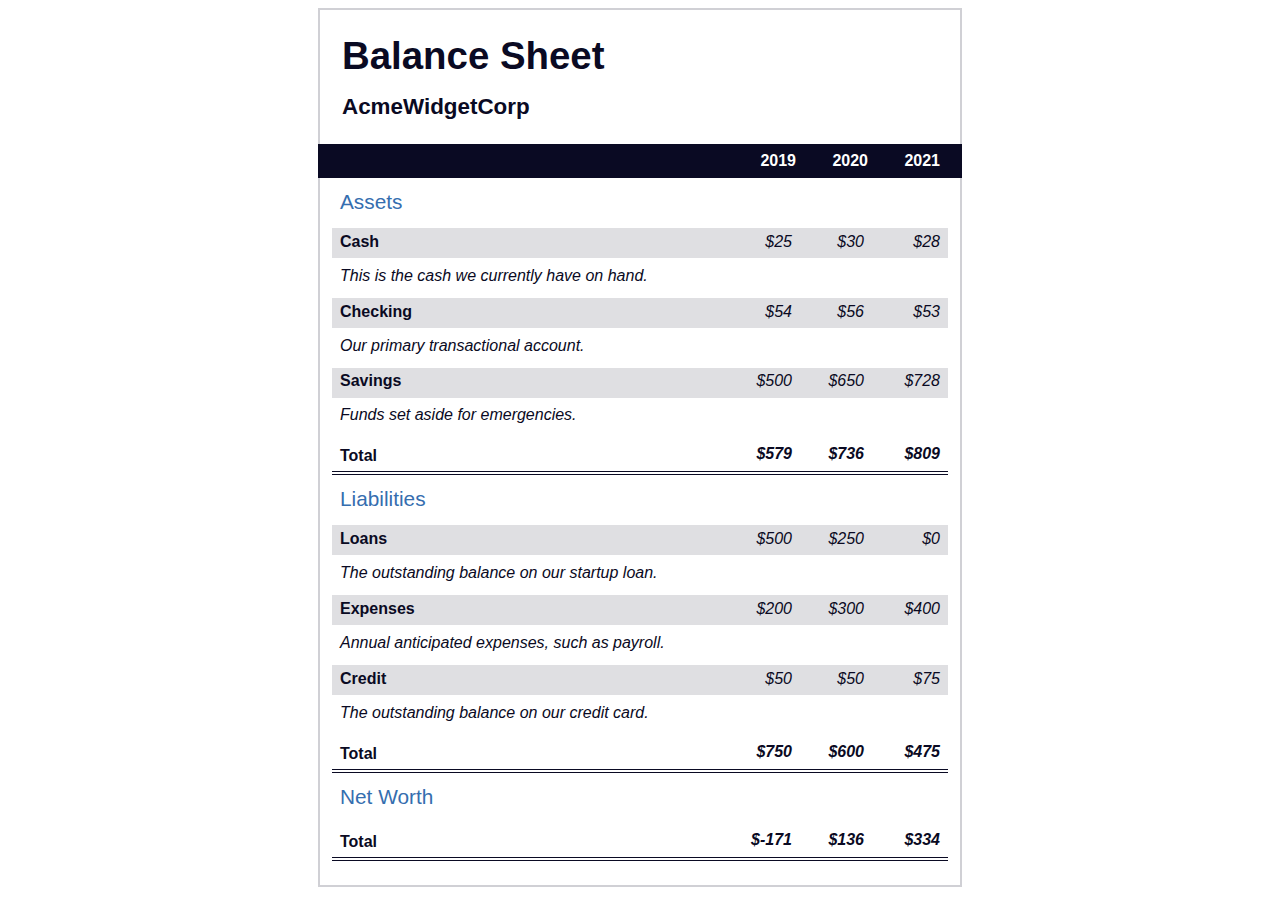
<file: balanceFinanciero/index.html>
<!DOCTYPE html>
<html lang="en">
<head>
    <meta charset="UTF-8">
    <meta name="viewport" content="width=device-width, initial-scale=1.0">
    <title>Balance Sheet</title>
    <link rel="stylesheet" href="styles.css">
</head>
<body>
    <main>
        <section>
            <h1>
                <span class="flex">
                    <span>AcmeWidgetCorp</span>
                    <span>Balance Sheet</span>
                </span>
            </h1>
            <div id="years" aria-hidden="true">
                <span class="year">2019</span>
                <span class="year">2020</span>
                <span class="year">2021</span>
            </div>
            <div class="table-wrap">
                <table>
                    <caption>Assets</caption>
                    <thead>
                        <tr>
                            <td></td>
                            <th><span class="sr-only year">2019</span></th>
                            <th><span class="sr-only year">2020</span></th>
                            <th class="current"><span class="sr-only year">2021</span></th>
                        </tr>
                    </thead>
                    <tbody>
                        <tr class="data">
                            <th>Cash <span class="description">This is the cash we currently have on hand.</span></th>
                            <td class="current">$25</td>
                            <td class="current">$30</td>
                            <td class="current">$28</td>
                        </tr>
                        <tr class="data">
                            <th>Checking <span class="description">Our primary transactional account.</span></th>
                            <td class="current">$54</td>
                            <td class="current">$56</td>
                            <td class="current">$53</td>
                        </tr>
                        <tr class="data">
                            <th>Savings <span class="description">Funds set aside for emergencies.</span></th>
                            <td class="current">$500</td>
                            <td class="current">$650</td>
                            <td class="current">$728</td>
                        </tr>
                        <tr class="total">
                            <th>Total <span class="sr-only">Assets</span></th>
                            <td class="current">$579</td>
                            <td class="current">$736</td>
                            <td class="current">$809</td>
                        </tr>
                    </tbody>
                </table>
                <table>
                    <caption>Liabilities</caption>
                    <thead>
                        <tr>
                            <td></td>
                            <th><span class="sr-only">2019</span></th>
                            <th><span class="sr-only">2020</span></th>
                            <th><span class="sr-only">2021</span></th>
                        </tr>
                    </thead>
                    <tbody>
                        <tr class="data">
                            <th>Loans <span class="description">The outstanding balance on our startup loan.</span></th>
                            <td class="current">$500</td>
                            <td class="current">$250</td>
                            <td class="current">$0</td>
                        </tr>
                        <tr class="data">
                            <th>Expenses <span class="description">Annual anticipated expenses, such as payroll.</span></th>
                            <td class="current">$200</td>
                            <td class="current">$300</td>
                            <td class="current">$400</td>
                        </tr>
                        <tr class="data">
                            <th>Credit <span class="description">The outstanding balance on our credit card.</span></th>
                            <td class="current">$50</td>
                            <td class="current">$50</td>
                            <td class="current">$75</td>
                        </tr>
                        <tr class="total">
                            <th>Total <span class="sr-only">Liabilities</span></th>
                            <td class="current">$750</td>
                            <td class="current">$600</td>
                            <td class="current">$475</td>
                        </tr>
                    </tbody>
                </table>
                <table>
                    <caption>Net Worth</caption>
                    <thead>
                        <tr>
                            <td></td>
                            <th><span class="sr-only">2019</span></th>
                            <th><span class="sr-only">2020</span></th>
                            <th><span class="sr-only">2021</span></th>
                        </tr>
                    </thead>
                    <tbody>
                        <tr class="total">
                            <th>Total <span class="sr-only">Net Worth</span></th>
                            <td class="current">$-171</td>
                            <td class="current">$136</td>
                            <td class="current">$334</td>
                        </tr>
                    </tbody>
                </table>
            </div>
        </section>
    </main>
</body>
</html>
</file>
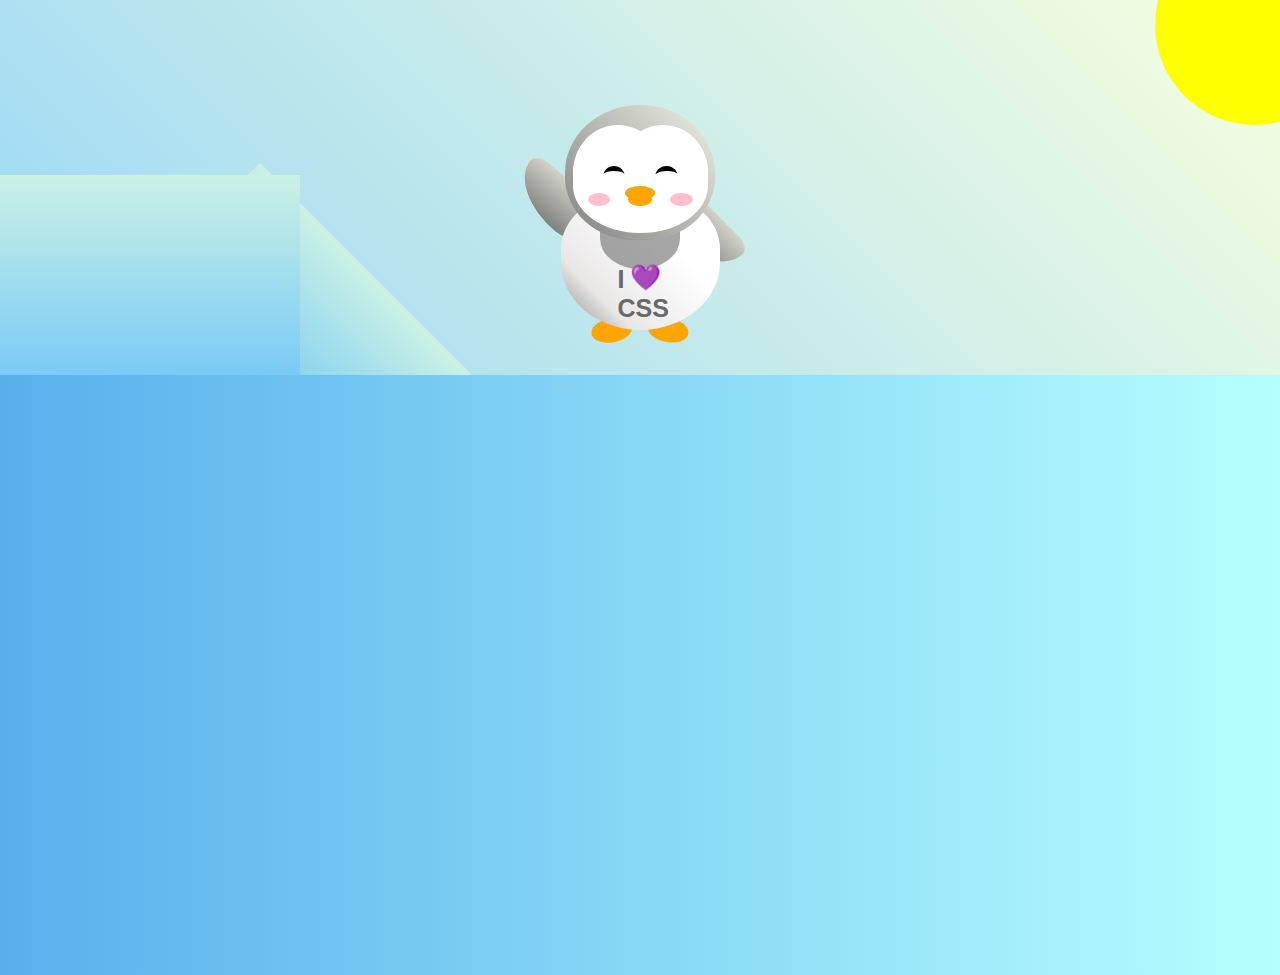
<file: construyendoPinguino/index.html>
<!DOCTYPE html>
<html lang="en">
<head>
    <meta charset="UTF-8">
    <meta name="viewport" content="width=device-width, initial-scale=1.0">
    <title>Penguin</title>
    <link rel="stylesheet" href="styles.css">
</head>
<body>
    <div class="left-mountain"></div>
    <div class="back-mountain"></div>
    <div class="sun"></div>
    <div class="penguin">
        <div class="penguin-head">
            <div class="face left"></div>
            <div class="face right"></div>
            <div class="chin"></div>
            <div class="eye left">
                <div class="eye-lid"></div>
            </div>
            <div class="eye right">
                <div class="eye-lid"></div>
            </div>
            <div class="blush left"></div>
            <div class="blush right"></div>
            <div class="beak top"></div>
            <div class="beak bottom"></div>
        </div>
        <div class="shirt">
            <div>💜</div>
            <p>I CSS</p>
        </div>
        <div class="penguin-body">
            <div class="arm left"></div>
            <div class="arm right"></div>
            <div class="foot left"></div>
            <div class="foot right"></div>
        </div>
    </div>
    <div class="ground"></div>
</body>
</html>
</file>
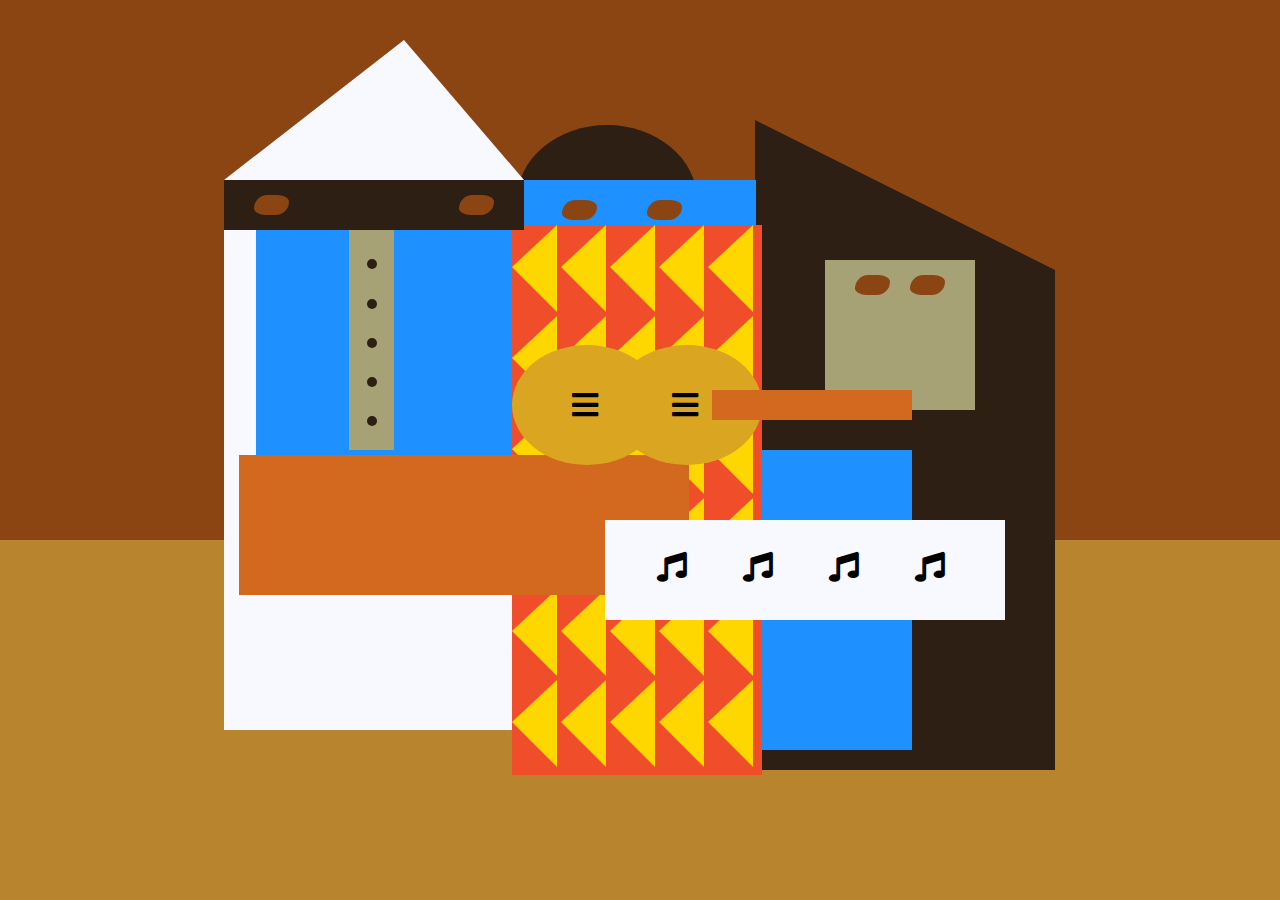
<file: construyendoPinturaPicaso/index.html>
<!DOCTYPE html>
<html lang="en">
<head>
    <meta charset="UTF-8">
    <meta name="viewport" content="width=device-width, initial-scale=1.0">
    <title>Picasso Painting</title>
    <link rel="stylesheet" href="styles.css">
    <link rel="stylesheet" href="https://use.fontawesome.com/releases/v5.8.2/css/all.css">
</head>
<body>
    <div id="back-wall"></div>
    <div class="characters">
        <div id="offwhite-character">
            <div id="white-hat"></div>
            <div id="black-mask">
                <div class="eyes left"></div>
                <div class="eyes right"></div>
            </div>
            <div id="gray-instrument">
                <div class="black-dot"></div>
                <div class="black-dot"></div>
                <div class="black-dot"></div>
                <div class="black-dot"></div>
                <div class="black-dot"></div>
            </div>
            <div id="tan-table"></div>
        </div>
        <div id="black-character">
            <div id="black-hat"></div>
            <div id="gray-mask">
                <div class="eyes left"></div>
                <div class="eyes right"></div>
            </div>
            <div id="white-paper">
                <i class="fas fa-music"></i>
                <i class="fas fa-music"></i>
                <i class="fas fa-music"></i>
                <i class="fas fa-music"></i>
            </div>
        </div>
        <div class="blue" id="blue-left"></div>
        <div class="blue" id="blue-right"></div>
        <div id="orange-character">
            <div id="black-round-hat"></div>
            <div id="eyes-div">
                <div class="eyes left"></div>
                <div class="eyes right"></div>
            </div>
            <div id="triangles">
                <div class="triangle"></div>
                <div class="triangle"></div>
                <div class="triangle"></div>
                <div class="triangle"></div>
                <div class="triangle"></div>
                <div class="triangle"></div>
                <div class="triangle"></div>
                <div class="triangle"></div>
                <div class="triangle"></div>
                <div class="triangle"></div>
                <div class="triangle"></div>
                <div class="triangle"></div>
                <div class="triangle"></div>
                <div class="triangle"></div>
                <div class="triangle"></div>
                <div class="triangle"></div>
                <div class="triangle"></div>
                <div class="triangle"></div>
                <div class="triangle"></div>
                <div class="triangle"></div>
                <div class="triangle"></div>
                <div class="triangle"></div>
                <div class="triangle"></div>
                <div class="triangle"></div>
                <div class="triangle"></div>
                <div class="triangle"></div>
                <div class="triangle"></div>
                <div class="triangle"></div>
                <div class="triangle"></div>
                <div class="triangle"></div>
            </div>
            <div id="guitar">
                <div class="guitar" id="guitar-left">
                    <i class="fas fa-bars"></i>
                </div>
                <div class="guitar" id="guitar-right">
                    <i class="fas fa-bars"></i>
                </div>
                <div id="guitar-neck"></div>
            </div>
        </div>
    </div>
</body>
</html>
</file>
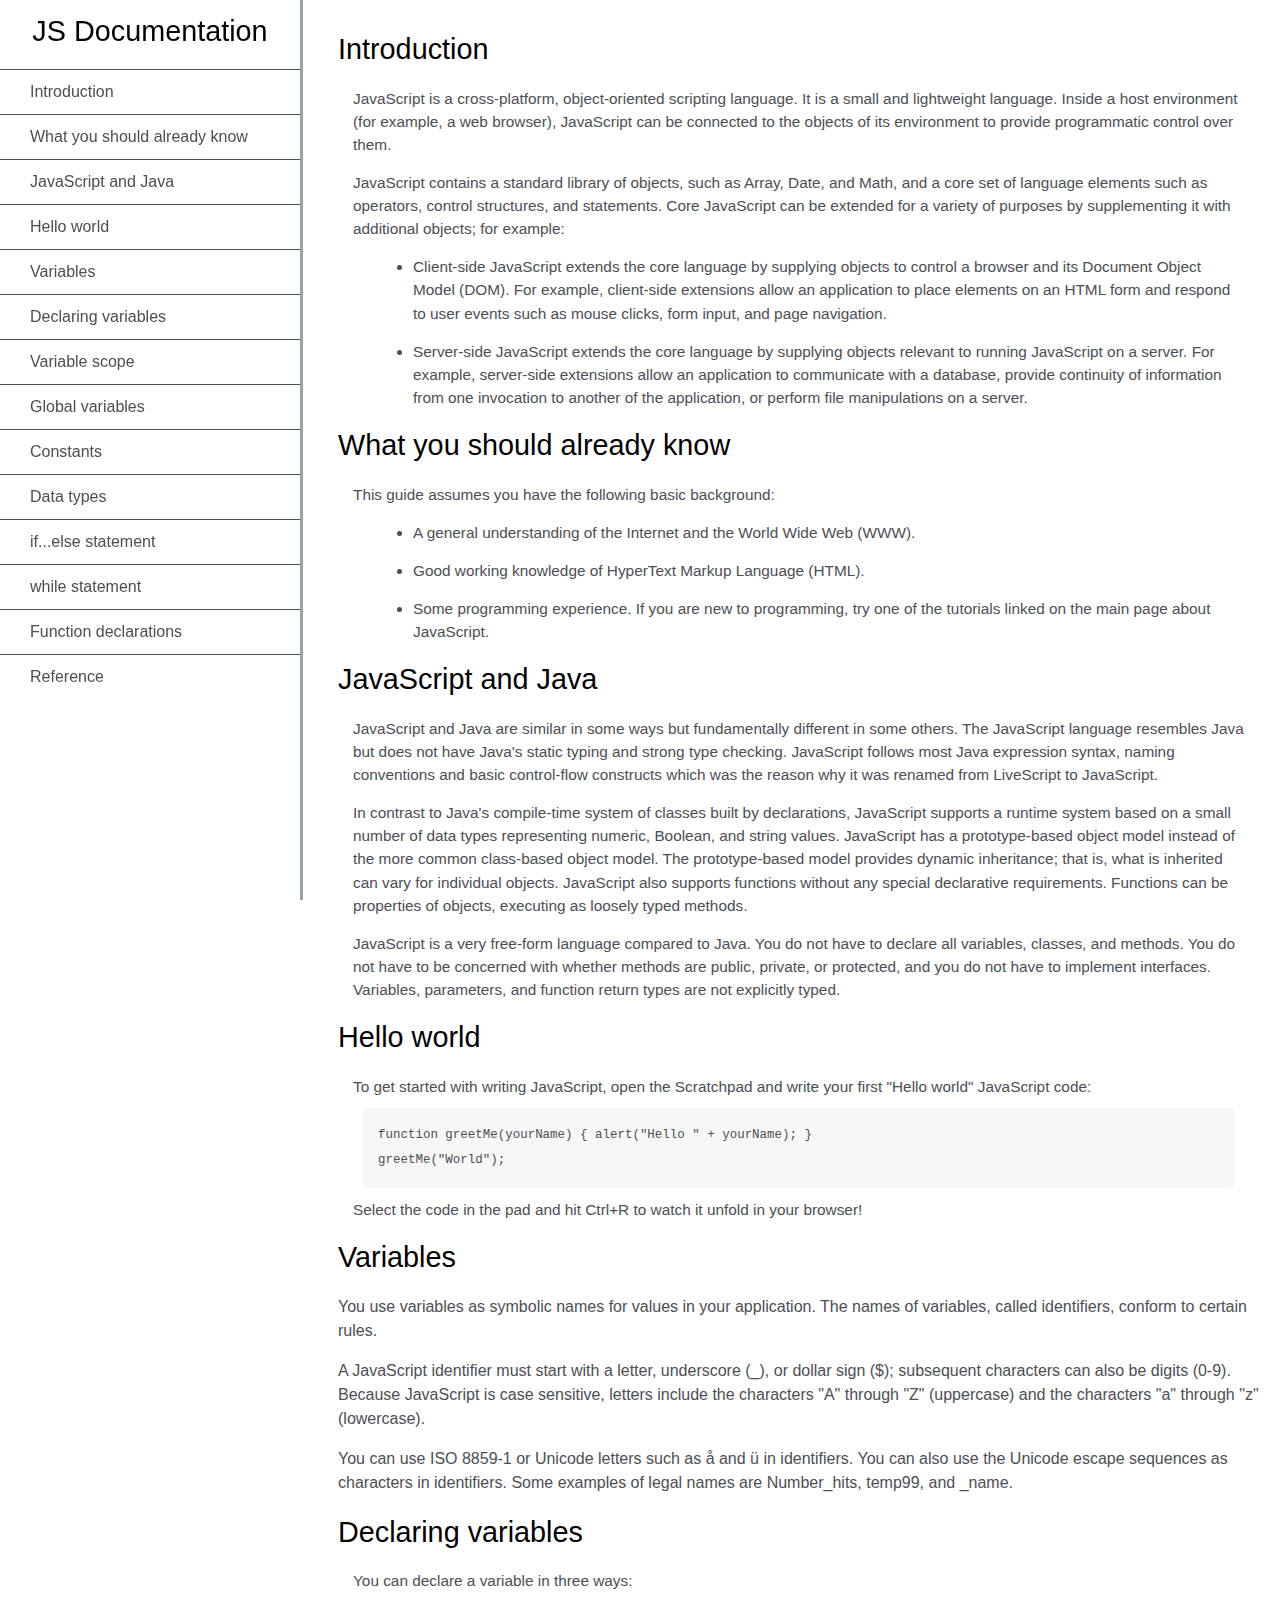
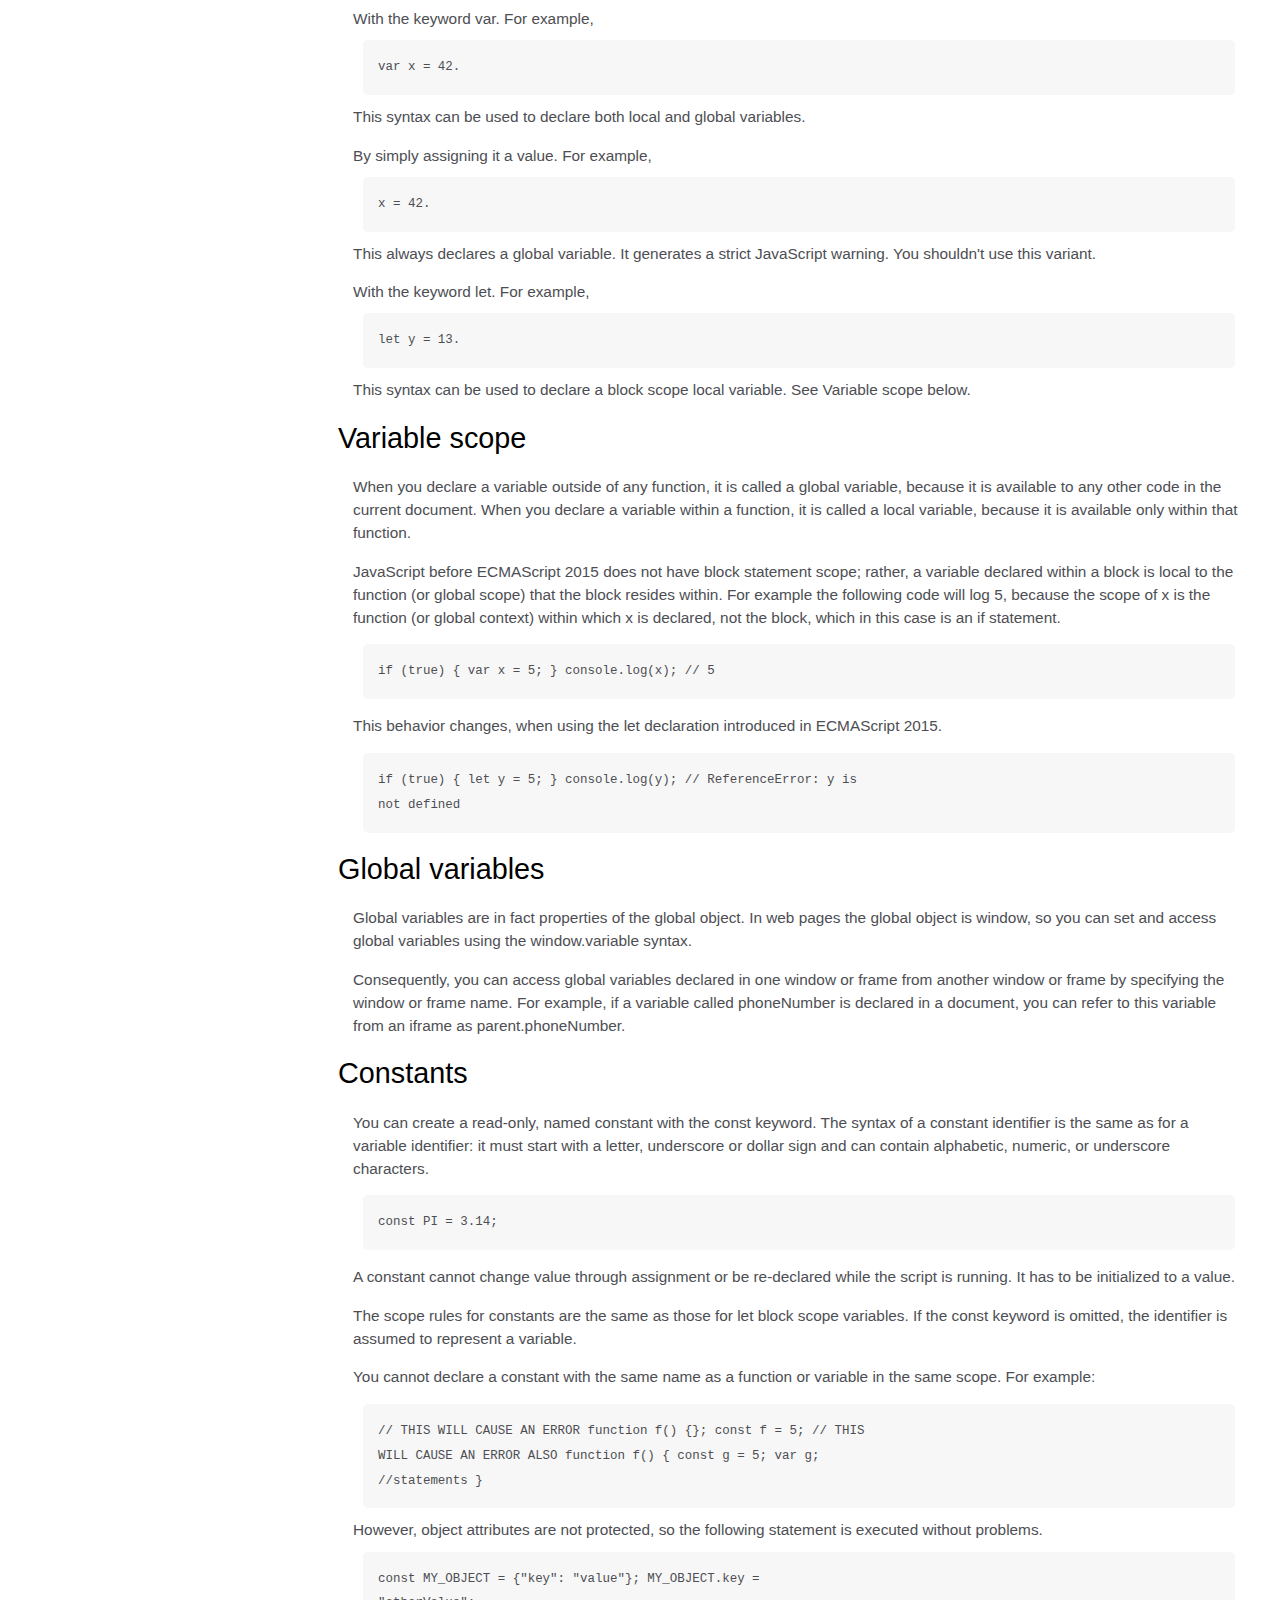
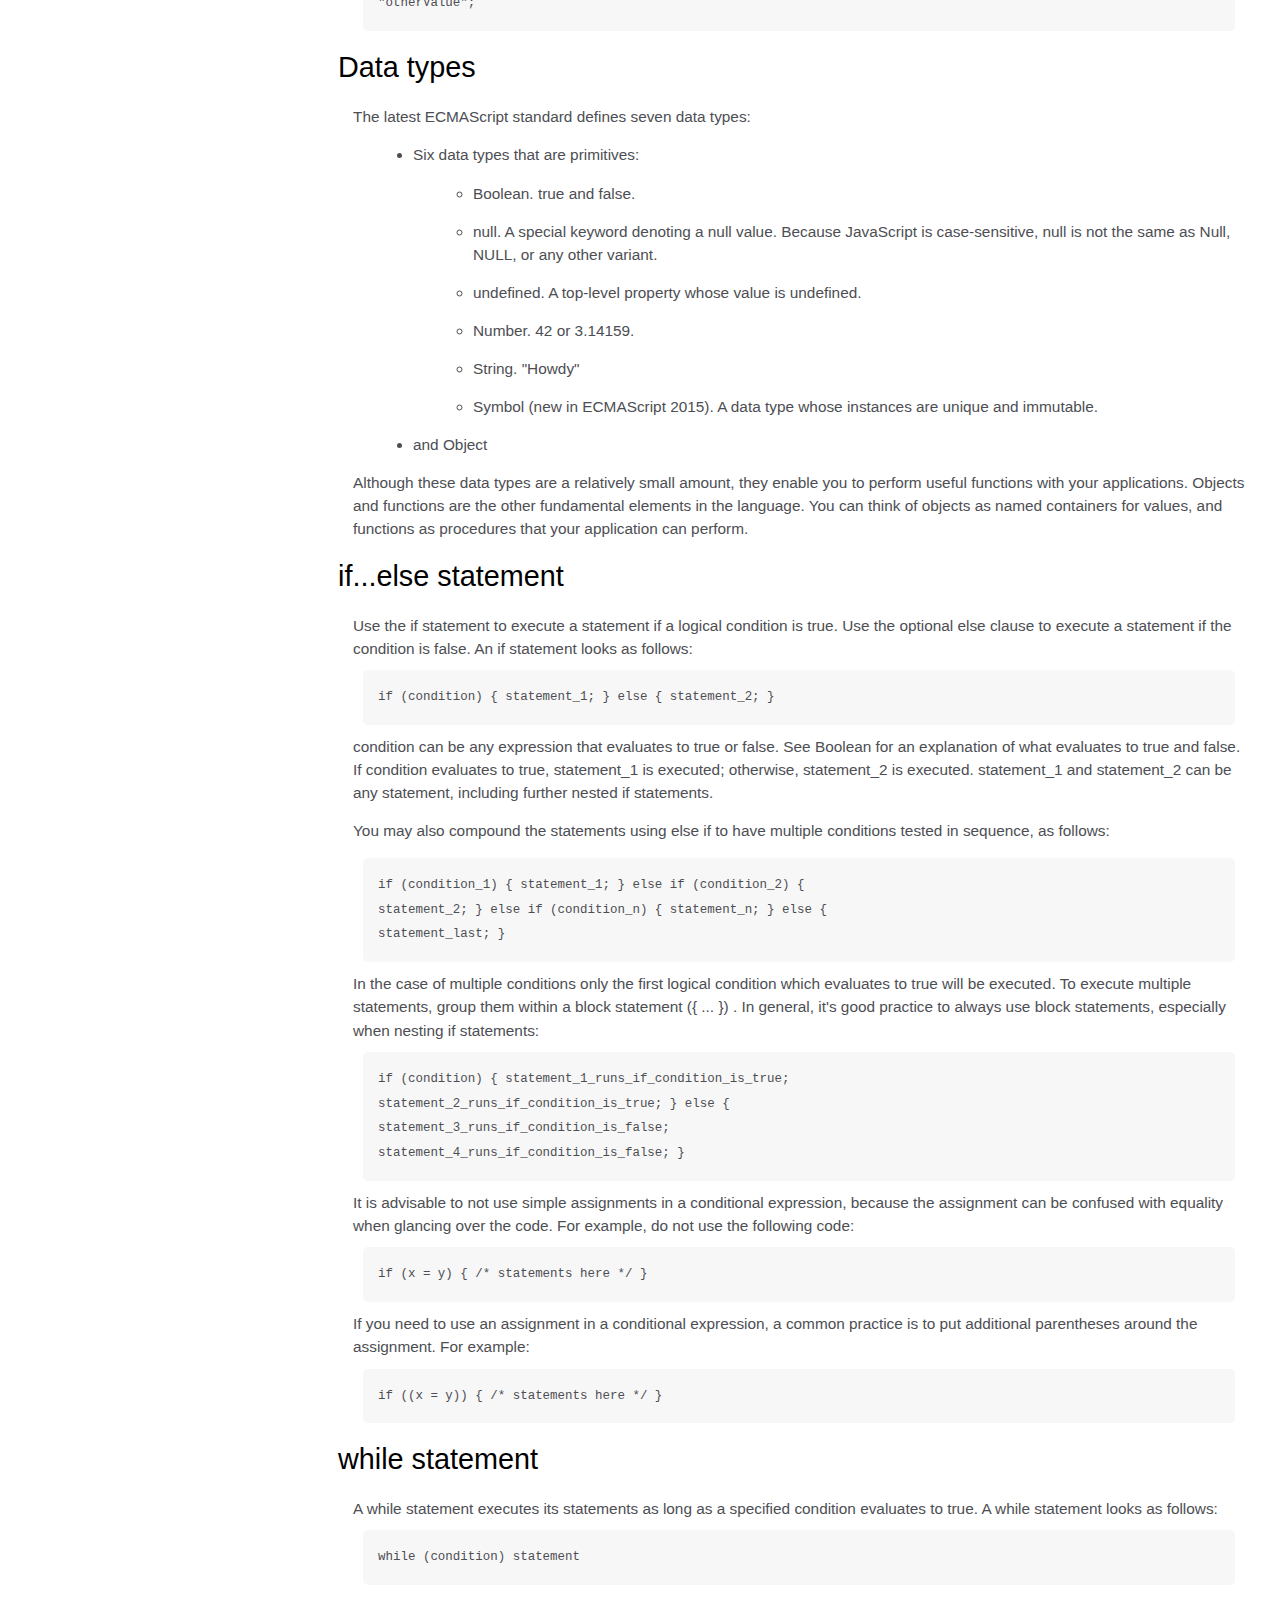
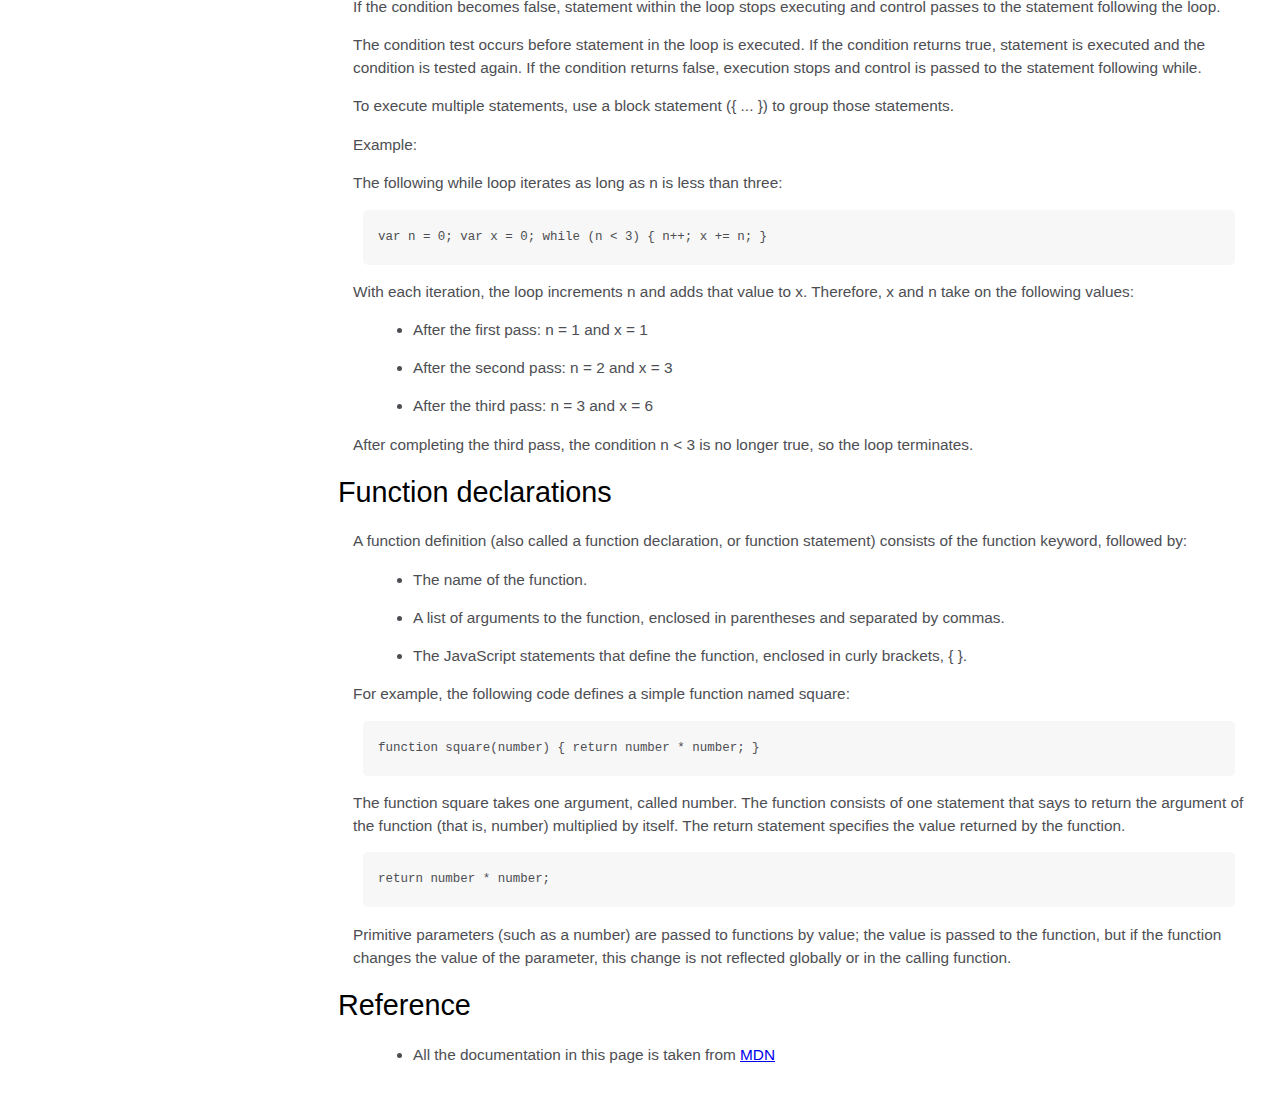
<file: documentacionTecnica/index.html>
<!DOCTYPE html>
<html lang="en">
<head>
    <link rel="stylesheet" href="styles.css">
</head>
<body>
    <nav id="navbar">
    <header>JS Documentation</header>
    <ul>
        <li><a class="nav-link" href="#Introduction">Introduction</a></li>
        <li>
        <a class="nav-link" href="#What_you_should_already_know">What you should already know</a>
        </li>
        <li>
        <a class="nav-link" href="#JavaScript_and_Java">JavaScript and Java</a>
        </li>
        <li><a class="nav-link" href="#Hello_world">Hello world</a></li>
        <li><a class="nav-link" href="#Variables">Variables</a></li>
        <li>
        <a class="nav-link" href="#Declaring_variables">Declaring variables</a>
        </li>
        <li><a class="nav-link" href="#Variable_scope">Variable scope</a></li>
        <li>
        <a class="nav-link" href="#Global_variables">Global variables</a>
        </li>
        <li><a class="nav-link" href="#Constants">Constants</a></li>
        <li><a class="nav-link" href="#Data_types">Data types</a></li>
        <li>
        <a class="nav-link" href="#if...else_statement">if...else statement</a>
        </li>
        <li><a class="nav-link" href="#while_statement">while statement</a></li>
        <li>
        <a class="nav-link" href="#Function_declarations">Function declarations</a>
        </li>
        <li><a class="nav-link" href="#Reference">Reference</a></li>
    </ul>
    </nav>
    <main id="main-doc">
    <section class="main-section" id="Introduction">
        <header>Introduction</header>
        <article>
        <p>
            JavaScript is a cross-platform, object-oriented scripting language.
            It is a small and lightweight language. Inside a host environment
            (for example, a web browser), JavaScript can be connected to the
            objects of its environment to provide programmatic control over
            them.
        </p>

        <p>
            JavaScript contains a standard library of objects, such as Array,
            Date, and Math, and a core set of language elements such as
            operators, control structures, and statements. Core JavaScript can
            be extended for a variety of purposes by supplementing it with
            additional objects; for example:
        </p>
        <ul>
            <li>
            Client-side JavaScript extends the core language by supplying
            objects to control a browser and its Document Object Model (DOM).
            For example, client-side extensions allow an application to place
            elements on an HTML form and respond to user events such as mouse
            clicks, form input, and page navigation.
            </li>
            <li>
            Server-side JavaScript extends the core language by supplying
            objects relevant to running JavaScript on a server. For example,
            server-side extensions allow an application to communicate with a
            database, provide continuity of information from one invocation to
            another of the application, or perform file manipulations on a
            server.
            </li>
        </ul>
        </article>
    </section>
    <section class="main-section" id="What_you_should_already_know">
        <header>What you should already know</header>
        <article>
        <p>This guide assumes you have the following basic background:</p>

        <ul>
            <li>
            A general understanding of the Internet and the World Wide Web
            (WWW).
            </li>
            <li>Good working knowledge of HyperText Markup Language (HTML).</li>
            <li>
            Some programming experience. If you are new to programming, try
            one of the tutorials linked on the main page about JavaScript.
            </li>
        </ul>
        </article>
    </section>
    <section class="main-section" id="JavaScript_and_Java">
        <header>JavaScript and Java</header>
        <article>
        <p>
            JavaScript and Java are similar in some ways but fundamentally
            different in some others. The JavaScript language resembles Java but
            does not have Java's static typing and strong type checking.
            JavaScript follows most Java expression syntax, naming conventions
            and basic control-flow constructs which was the reason why it was
            renamed from LiveScript to JavaScript.
        </p>

        <p>
            In contrast to Java's compile-time system of classes built by
            declarations, JavaScript supports a runtime system based on a small
            number of data types representing numeric, Boolean, and string
            values. JavaScript has a prototype-based object model instead of the
            more common class-based object model. The prototype-based model
            provides dynamic inheritance; that is, what is inherited can vary
            for individual objects. JavaScript also supports functions without
            any special declarative requirements. Functions can be properties of
            objects, executing as loosely typed methods.
        </p>
        <p>
            JavaScript is a very free-form language compared to Java. You do not
            have to declare all variables, classes, and methods. You do not have
            to be concerned with whether methods are public, private, or
            protected, and you do not have to implement interfaces. Variables,
            parameters, and function return types are not explicitly typed.
        </p>
        </article>
    </section>
    <section class="main-section" id="Hello_world">
        <header>Hello world</header>
        <article>
        To get started with writing JavaScript, open the Scratchpad and write
        your first "Hello world" JavaScript code:
        <code>function greetMe(yourName) { alert("Hello " + yourName); }
            greetMe("World");
        </code>

        Select the code in the pad and hit Ctrl+R to watch it unfold in your
        browser!
        </article>
    </section>
    <section class="main-section" id="Variables">
        <header>Variables</header>
        <p>
        You use variables as symbolic names for values in your application.
        The names of variables, called identifiers, conform to certain rules.
        </p>
        <p>
        A JavaScript identifier must start with a letter, underscore (_), or
        dollar sign ($); subsequent characters can also be digits (0-9).
        Because JavaScript is case sensitive, letters include the characters
        "A" through "Z" (uppercase) and the characters "a" through "z"
        (lowercase).
        </p>
        <p>
        You can use ISO 8859-1 or Unicode letters such as å and ü in
        identifiers. You can also use the Unicode escape sequences as
        characters in identifiers. Some examples of legal names are
        Number_hits, temp99, and _name.
        </p>
    </section>
    <section class="main-section" id="Declaring_variables">
        <header>Declaring variables</header>
        <article>
        You can declare a variable in three ways:
        <p>
            With the keyword var. For example, <code>var x = 42.</code> This
            syntax can be used to declare both local and global variables.
        </p>
        <p>
            By simply assigning it a value. For example,
            <code>x = 42.</code> This always declares a global variable. It
            generates a strict JavaScript warning. You shouldn't use this
            variant.
        </p>
        <p>
            With the keyword let. For example,<code> let y = 13.</code> This
            syntax can be used to declare a block scope local variable. See
            Variable scope below.
        </p>
        </article>
    </section>
    <section class="main-section" id="Variable_scope">
        <header>Variable scope</header>
        <article>
        <p>
            When you declare a variable outside of any function, it is called a
            global variable, because it is available to any other code in the
            current document. When you declare a variable within a function, it
            is called a local variable, because it is available only within that
            function.
        </p>

        <p>
            JavaScript before ECMAScript 2015 does not have block statement
            scope; rather, a variable declared within a block is local to the
            function (or global scope) that the block resides within. For
            example the following code will log 5, because the scope of x is the
            function (or global context) within which x is declared, not the
            block, which in this case is an if statement.
        </p>
          <code>if (true) { var x = 5; } console.log(x); // 5</code>
        <p>
            This behavior changes, when using the let declaration introduced in
            ECMAScript 2015.
        </p>

          <code>if (true) { let y = 5; } console.log(y); // ReferenceError: y is
            not defined</code>
        </article>
    </section>
    <section class="main-section" id="Global_variables">
        <header>Global variables</header>
        <article>
        <p>
            Global variables are in fact properties of the global object. In web
            pages the global object is window, so you can set and access global
            variables using the window.variable syntax.
        </p>

        <p>
            Consequently, you can access global variables declared in one window
            or frame from another window or frame by specifying the window or
            frame name. For example, if a variable called phoneNumber is
            declared in a document, you can refer to this variable from an
            iframe as parent.phoneNumber.
        </p>
        </article>
    </section>
    <section class="main-section" id="Constants">
        <header>Constants</header>
        <article>
        <p>
            You can create a read-only, named constant with the const keyword.
            The syntax of a constant identifier is the same as for a variable
            identifier: it must start with a letter, underscore or dollar sign
            and can contain alphabetic, numeric, or underscore characters.
        </p>

        <code>const PI = 3.14;</code>
        <p>
            A constant cannot change value through assignment or be re-declared
            while the script is running. It has to be initialized to a value.
        </p>

        <p>
            The scope rules for constants are the same as those for let block
            scope variables. If the const keyword is omitted, the identifier is
            assumed to represent a variable.
        </p>

        <p>
            You cannot declare a constant with the same name as a function or
            variable in the same scope. For example:
        </p>

          <code>// THIS WILL CAUSE AN ERROR function f() {}; const f = 5; // THIS
            WILL CAUSE AN ERROR ALSO function f() { const g = 5; var g;
            //statements }</code>
        However, object attributes are not protected, so the following
        statement is executed without problems.
        <code>const MY_OBJECT = {"key": "value"}; MY_OBJECT.key =
            "otherValue";</code>
        </article>
    </section>
    <section class="main-section" id="Data_types">
        <header>Data types</header>
        <article>
        <p>The latest ECMAScript standard defines seven data types:</p>
        <ul>
            <li>
            <p>Six data types that are primitives:</p>
            <ul>
                <li>Boolean. true and false.</li>
                <li>
                null. A special keyword denoting a null value. Because
                JavaScript is case-sensitive, null is not the same as Null,
                NULL, or any other variant.
                </li>
                <li>
                undefined. A top-level property whose value is undefined.
                </li>
                <li>Number. 42 or 3.14159.</li>
                <li>String. "Howdy"</li>
                <li>
                Symbol (new in ECMAScript 2015). A data type whose instances
                are unique and immutable.
                </li>
            </ul>
            </li>

            <li>and Object</li>
        </ul>
        Although these data types are a relatively small amount, they enable
        you to perform useful functions with your applications. Objects and
        functions are the other fundamental elements in the language. You can
        think of objects as named containers for values, and functions as
        procedures that your application can perform.
        </article>
    </section>
    <section class="main-section" id="if...else_statement">
        <header>if...else statement</header>
        <article>
        Use the if statement to execute a statement if a logical condition is
        true. Use the optional else clause to execute a statement if the
        condition is false. An if statement looks as follows:

        <code>if (condition) { statement_1; } else { statement_2; }</code>
        condition can be any expression that evaluates to true or false. See
        Boolean for an explanation of what evaluates to true and false. If
        condition evaluates to true, statement_1 is executed; otherwise,
        statement_2 is executed. statement_1 and statement_2 can be any
        statement, including further nested if statements.
        <p>
            You may also compound the statements using else if to have multiple
            conditions tested in sequence, as follows:
        </p>
        <code>if (condition_1) { statement_1; } else if (condition_2) {
            statement_2; } else if (condition_n) { statement_n; } else {
            statement_last; }
        </code>
        In the case of multiple conditions only the first logical condition
        which evaluates to true will be executed. To execute multiple
        statements, group them within a block statement ({ ... }) . In
        general, it's good practice to always use block statements, especially
        when nesting if statements:

        <code>if (condition) { statement_1_runs_if_condition_is_true;
            statement_2_runs_if_condition_is_true; } else {
            statement_3_runs_if_condition_is_false;
            statement_4_runs_if_condition_is_false; }</code>
        It is advisable to not use simple assignments in a conditional
        expression, because the assignment can be confused with equality when
        glancing over the code. For example, do not use the following code:
          <code>if (x = y) { /* statements here */ }</code> If you need to use
        an assignment in a conditional expression, a common practice is to put
        additional parentheses around the assignment. For example:

          <code>if ((x = y)) { /* statements here */ }</code>
        </article>
    </section>
    <section class="main-section" id="while_statement">
        <header>while statement</header>
        <article>
        A while statement executes its statements as long as a specified
        condition evaluates to true. A while statement looks as follows:

        <code>while (condition) statement</code> If the condition becomes
        false, statement within the loop stops executing and control passes to
        the statement following the loop.

        <p>
            The condition test occurs before statement in the loop is executed.
            If the condition returns true, statement is executed and the
            condition is tested again. If the condition returns false, execution
            stops and control is passed to the statement following while.
        </p>

        <p>
            To execute multiple statements, use a block statement ({ ... }) to
            group those statements.
        </p>

        Example:

        <p>
            The following while loop iterates as long as n is less than three:
        </p>

        <code>var n = 0; var x = 0; while (n &lt; 3) { n++; x += n; }</code>
        <p>
            With each iteration, the loop increments n and adds that value to x.
            Therefore, x and n take on the following values:
        </p>

        <ul>
            <li>After the first pass: n = 1 and x = 1</li>
            <li>After the second pass: n = 2 and x = 3</li>
            <li>After the third pass: n = 3 and x = 6</li>
        </ul>
        <p>
            After completing the third pass, the condition n &lt; 3 is no longer
            true, so the loop terminates.
        </p>
        </article>
    </section>
    <section class="main-section" id="Function_declarations">
        <header>Function declarations</header>
        <article>
        A function definition (also called a function declaration, or function
        statement) consists of the function keyword, followed by:

        <ul>
            <li>The name of the function.</li>
            <li>
            A list of arguments to the function, enclosed in parentheses and
            separated by commas.
            </li>
            <li>
            The JavaScript statements that define the function, enclosed in
            curly brackets, { }.
            </li>
        </ul>
        <p>
            For example, the following code defines a simple function named
            square:
        </p>

          <code>function square(number) { return number * number; }</code>
        <p>
            The function square takes one argument, called number. The function
            consists of one statement that says to return the argument of the
            function (that is, number) multiplied by itself. The return
            statement specifies the value returned by the function.
        </p>
          <code>return number * number;</code>
        <p>
            Primitive parameters (such as a number) are passed to functions by
            value; the value is passed to the function, but if the function
            changes the value of the parameter, this change is not reflected
            globally or in the calling function.
        </p>
        </article>
    </section>
    <section class="main-section" id="Reference">
        <header>Reference</header>
        <article>
        <ul>
            <li>
            All the documentation in this page is taken from
            <a href="https://developer.mozilla.org/en-US/docs/Web/JavaScript/Guide" target="_blank">MDN</a>
            </li>
        </ul>
        </article>
    </section>
    </main>
</body>
</html>
</file>
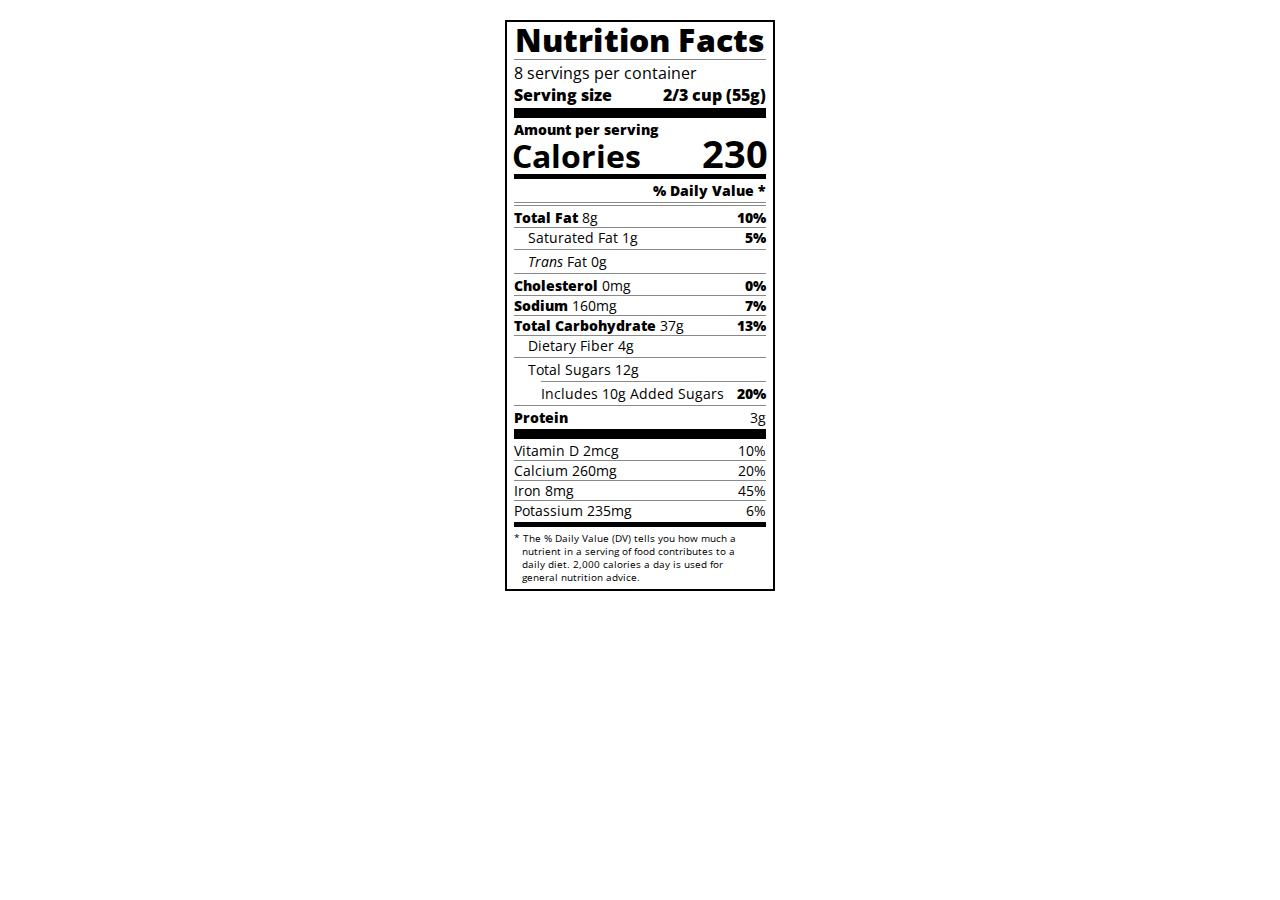
<file: etiquetaNutricion/index.html>
<!DOCTYPE html>
<html lang="en">
<head>
    <meta charset="UTF-8">
    <meta name="viewport" content="width=device-width, initial-scale=1.0">
    <title>Nutrition Label</title>
    <link rel="stylesheet" href="https://fonts.googleapis.com/css?family=Open+Sans:400,700,800">
    <link rel="stylesheet" href="styles.css">
</head>
<body>
    <div class="label">
        <header>
            <h1 class="bold">Nutrition Facts</h1>
            <div class="divider"></div>
            <p>8 servings per container</p>
            <p class="bold">Serving size <span>2/3 cup (55g)</span></p>
        </header>
        <div class="divider large"></div>
        <div class="calories-info">
            <div class="left-container">
                <h2 class="bold small-text">Amount per serving</h2>
                <p>Calories</p>
            </div>
            <span>230</span>
        </div>
        <div class="divider medium"></div>
        <div class="daily-value small-text">
            <p class="bold right no-divider">% Daily Value *</p>
            <div class="divider"></div>
            <div class="divider"></div>
            <p>
                <span>
                    <span class="bold">Total Fat </span>
                        8g
                </span> 
                <span class="bold">10%</span>
            </p>
            <p class="indent no-divider">Saturated Fat 1g <span class="bold">5%</span></p>
            <div class="divider"></div>
            <p class="indent no-divider"><span><i>Trans</i> Fat 0g</p></span>
            <div class="divider"></div>
            <p> 
                <span><span class="bold">Cholesterol </span>
                        0mg </span>
                    <span class="bold"> 0% </span> 
            </p>
            <p>
                <span>
                    <span class="bold">Sodium</span>
                        160mg
                </span> 
                <span class="bold">7%</span>
            </p>
            <p>
                <span>
                    <span class="bold">Total Carbohydrate</span>
                        37g
                </span> 
                <span class="bold">13%</span>
            </p>
            <p class="indent no-divider">Dietary Fiber 4g</p>
            <div class="divider"></div>
            <p class="indent no-divider">Total Sugars 12g</p>
            <div class="divider double-indent"></div>
            <p class="double-indent no-divider">Includes 10g Added Sugars <span class="bold">20%</span></p>
            <div class="divider"></div>
            <p class="no-divider"><span class="bold">Protein</span> 3g</p>
            <div class="divider large"></div>
            <p>Vitamin D 2mcg <span>10%</span></p>
            <p>Calcium 260mg <span>20%</span></p>
            <p>Iron 8mg <span>45%</span></p>
            <p class="no-divider">Potassium 235mg <span>6%</span></p>
        </div>
        <div class="divider medium"></div>
        <p class="note">* The % Daily Value (DV) tells you how much a nutrient in a serving of food contributes to a daily diet. 2,000 calories a day is used for general nutrition advice.</p>
    </div>
</body>
</html>
</file>
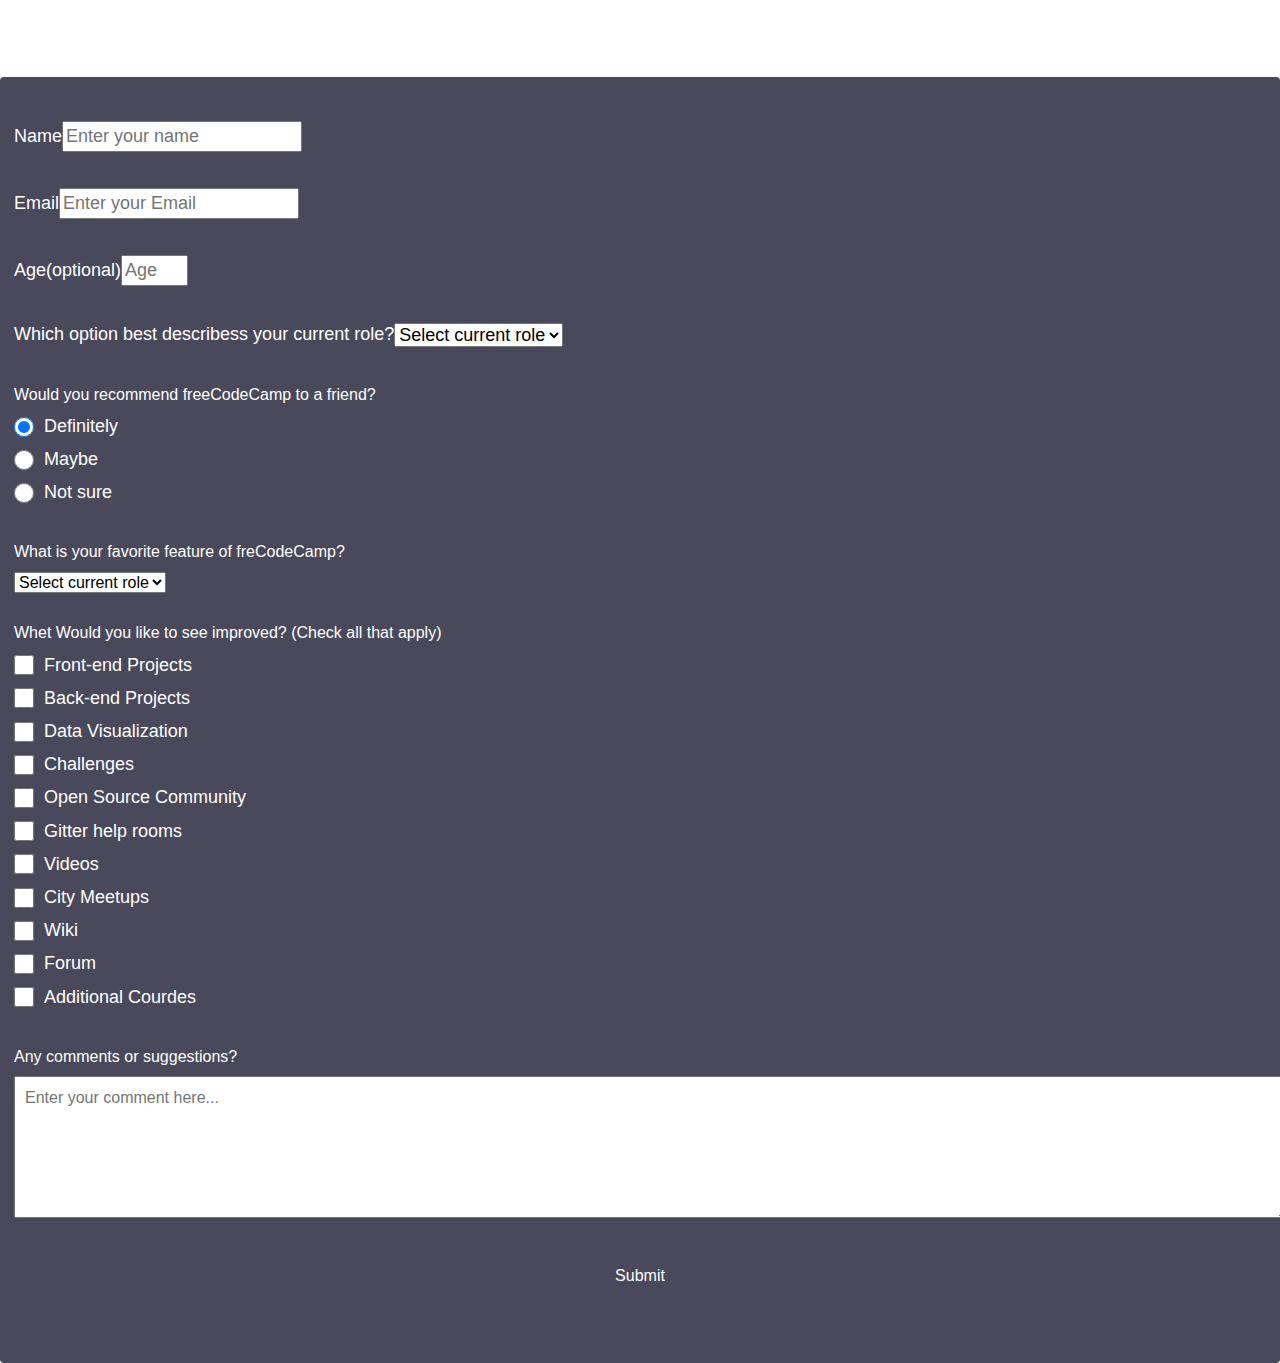
<file: formularioEncuestas/index.html>
<!DOCTYPE html>
<html lang="en">
<head>
    <meta charset="UTF-8">
    <meta name="viewport" content="width=device-width, initial-scale=1.0">
    <title>Document</title>
    <link rel="stylesheet" href="styles.css">
</head>
<body>
    <h1 id="title">freeCodeCamp Survey Form</h1>
    <p id="description">Thank you for taking the time to help us improve the platform</p>
    <form action="" id="survey-form">
        <div class="form-comp">
            <label for="name" id="name-label">Name <input type="text" id="name" placeholder="Enter your name" required></label>
        </div>
        <div class="form-comp">
            <label for="email" id="email-label">Email <input type="email" id="email" placeholder="Enter your Email" required></label>
        </div>
        <div class="form-comp">
            <label for="number" id="number-label">Age
                <span>(optional)</span>
                <input type="number" id="number" placeholder="Age" min="10" max="99"></label>
        </div>
        <div class="form-comp">
            <label for="dropdown">Which option best describess your current role?
                <select name="dropdown" id="dropdown">
                    <option value="">Select current role</option>
                    <option value="1">Student</option>
                    <option value="2">Full Time Job</option>
                    <option value="3">Full Time Learner</option>
                    <option value="4">Prefer not to say</option>
                    <option value="5">Other</option>
                </select>
            </label>
        </div>
        <div class="form-comp">
            <p>Would you recommend freeCodeCamp to a friend?</p>
            <label><input name="user-recommend" value="definitely" type="radio" class="radio" checked>Definitely</label>
            <label><input name="user-recommend" value="maybe" type="radio" class="radio">Maybe</label>
            <label><input name="user-recommend" value="Not sure" type="radio" class="radio">Not sure</label>
        </div>
        <div class="form-comp">
            <p>What is your favorite feature of freCodeCamp?</p>
            <select name="dropdown" id="dropdown">
                <option value="">Select current role</option>
                <option value="1">Challenges</option>
                <option value="2">Projects</option>
                <option value="3">Community</option>
                <option value="4">Open Source</option>
            </select>
        </div>
        <div class="form-comp">
            <p>Whet Would you like to see improved?
                <span>(Check all that apply)</span>
            </p>
            <label><input name="prefer" value="front-end-projects" type="checkbox" class="checkbox">Front-end Projects</label>
            <label><input name="prefer" value="back-end-projects" type="checkbox" class="checkbox">Back-end Projects</label>
            <label><input name="prefer" value="data-visualization" type="checkbox" class="checkbox">Data Visualization</label>
            <label><input name="prefer" value="challenges" type="checkbox" class="checkbox">Challenges</label>
            <label><input name="prefer" value="open-source-community" type="checkbox" class="checkbox">Open Source Community</label>
            <label><input name="prefer" value="gitter-help-rooms" type="checkbox" class="checkbox">Gitter help rooms</label>
            <label><input name="prefer" value="videos" type="checkbox" class="checkbox">Videos</label>
            <label><input name="prefer" value="city-meetups" type="checkbox" class="checkbox">City Meetups</label>
            <label><input name="prefer" value="wiki" type="checkbox" class="checkbox">Wiki</label>
            <label><input name="prefer" value="forum" type="checkbox" class="checkbox">Forum</label>
            <label><input name="prefer" value="additional-courdes" type="checkbox" class="checkbox">Additional Courdes</label>
        </div>
        <div class="form-comp">
            <p>Any comments or suggestions?</p>
            <textarea name="comment" id="comments" placeholder="Enter your comment here..."></textarea>
        </div>
        <div class="form-comp">
            <button type="submit" id="submit" class="button">Submit</button>
        </div>
    </form>
</body>
</html>
</file>
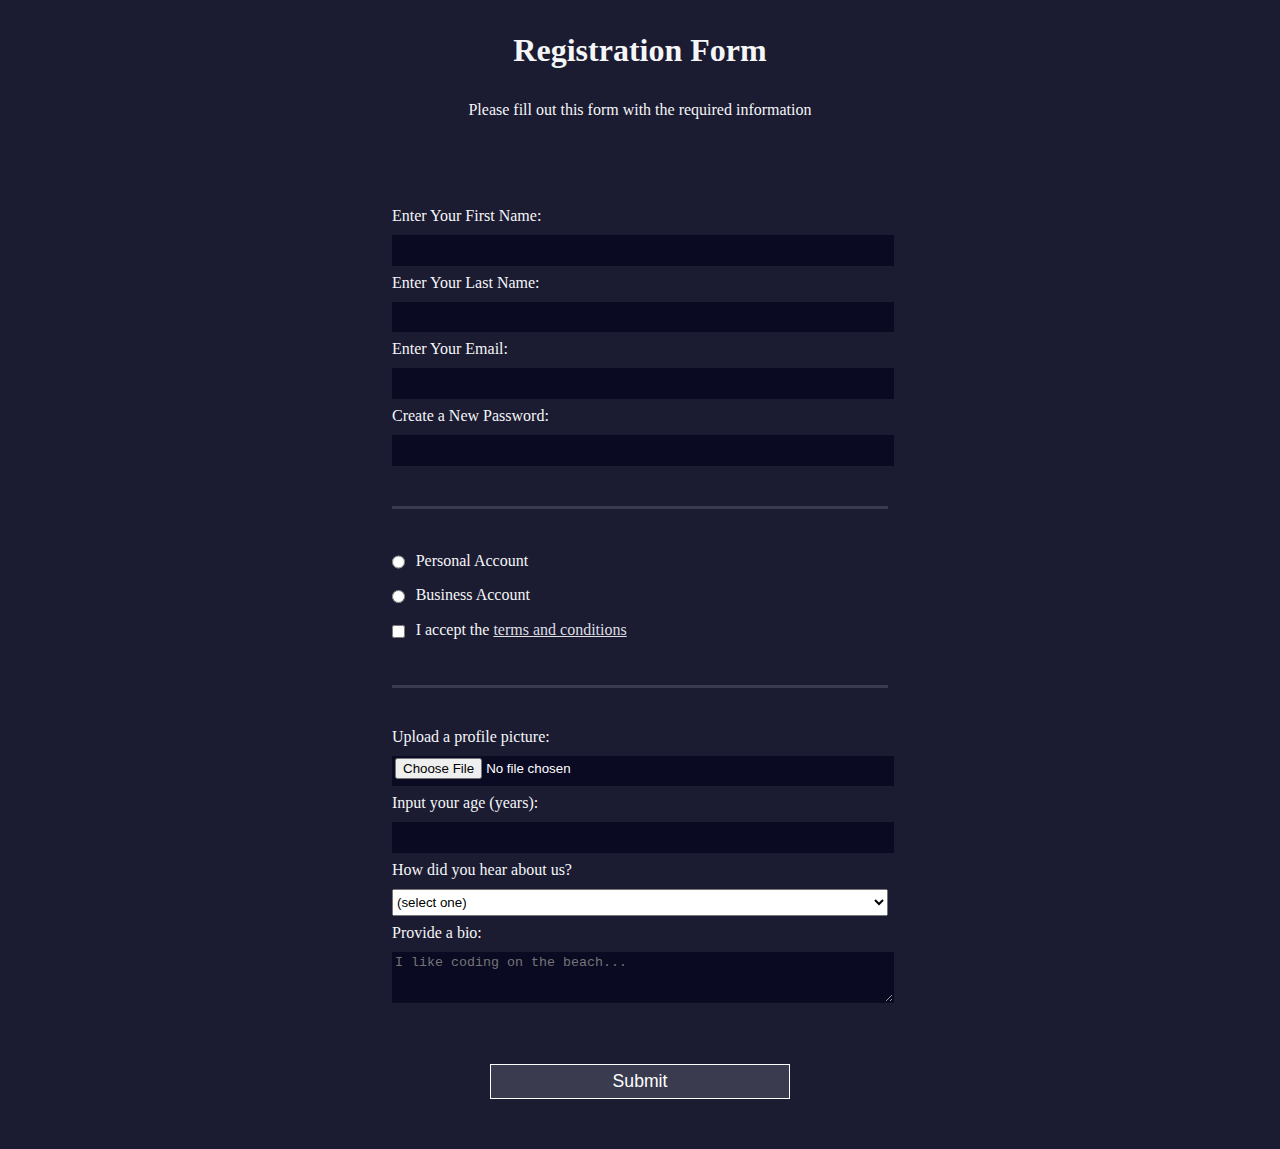
<file: formularioRegistro/index.html>
<!DOCTYPE html>
<html lang="en">
<head>
    <meta charset="UTF-8">
    <meta name="viewport" content="width=device-width, initial-scale=1.0">
    <title>Registration Form</title>
    <link rel="stylesheet" href="styles.css">
</head>
<body>
    <h1>Registration Form</h1>
    <p>Please fill out this form with the required information</p>
    <form action="https://register-demo.freecodecamp.org" method="post">
        <fieldset>
            <label for="first-name" id="first-name">Enter Your First Name: <input name="first-name" id="first-name" type="text" required></label>
            <label for="last-name" id="last-name">Enter Your Last Name: <input name="last-name" id="last-name" type="text" required></label>
            <label for="email" id="email">Enter Your Email: <input name="email" id="email" type="email" required></label>
            <label for="new-password" id="new-password">Create a New Password: <input name="new-password" id="new-password" type="password" required pattern="[a-z0-5]{8,}"></label>
        </fieldset>
        <fieldset>
            <label for="personal-account" id="personal-account"><input id="personal-account" type="radio" name="account-type" class="inline"> Personal Account</label>
            <label for="business-account" id="business-account"><input id="business-account" type="radio" name="account-type" class="inline"> Business Account</label>
            <label for="terms-and-conditions" id="terms-and-conditions"><input name="terms-and-conditions" id="terms-and-conditions" type="checkbox" required class="inline"> I accept the <a href="https://www.freecodecamp.org/news/terms-of-service/">terms and conditions</a></label>
        </fieldset>
        <fieldset>
            <label for="profile-picture">Upload a profile picture: <input name="profile-picture" type="file" id="profile-picture"></label>
            <label for="age">Input your age (years): <input name="age" type="number" min="13" max="120" id="age"></label>
            <label for="referrer">How did you hear about us?
                <select name="referrer" id="referrer">
                    <option value="">(select one)</option>
                    <option value="1">freeCodeCamp News</option>
                    <option value="2">freeCodeCamp YouTube Channel</option>
                    <option value="3">freeCodeCamp Forum</option>
                    <option value="4">Other</option>
                </select>
            </label>
            <label for="bio">Provide a bio: <textarea name="radio" id="bio" cols="30" rows="3" placeholder="I like coding on the beach..."></textarea></label>
        </fieldset>
        <input type="submit" value="Submit">
    </form>
</body>
</html>
</file>
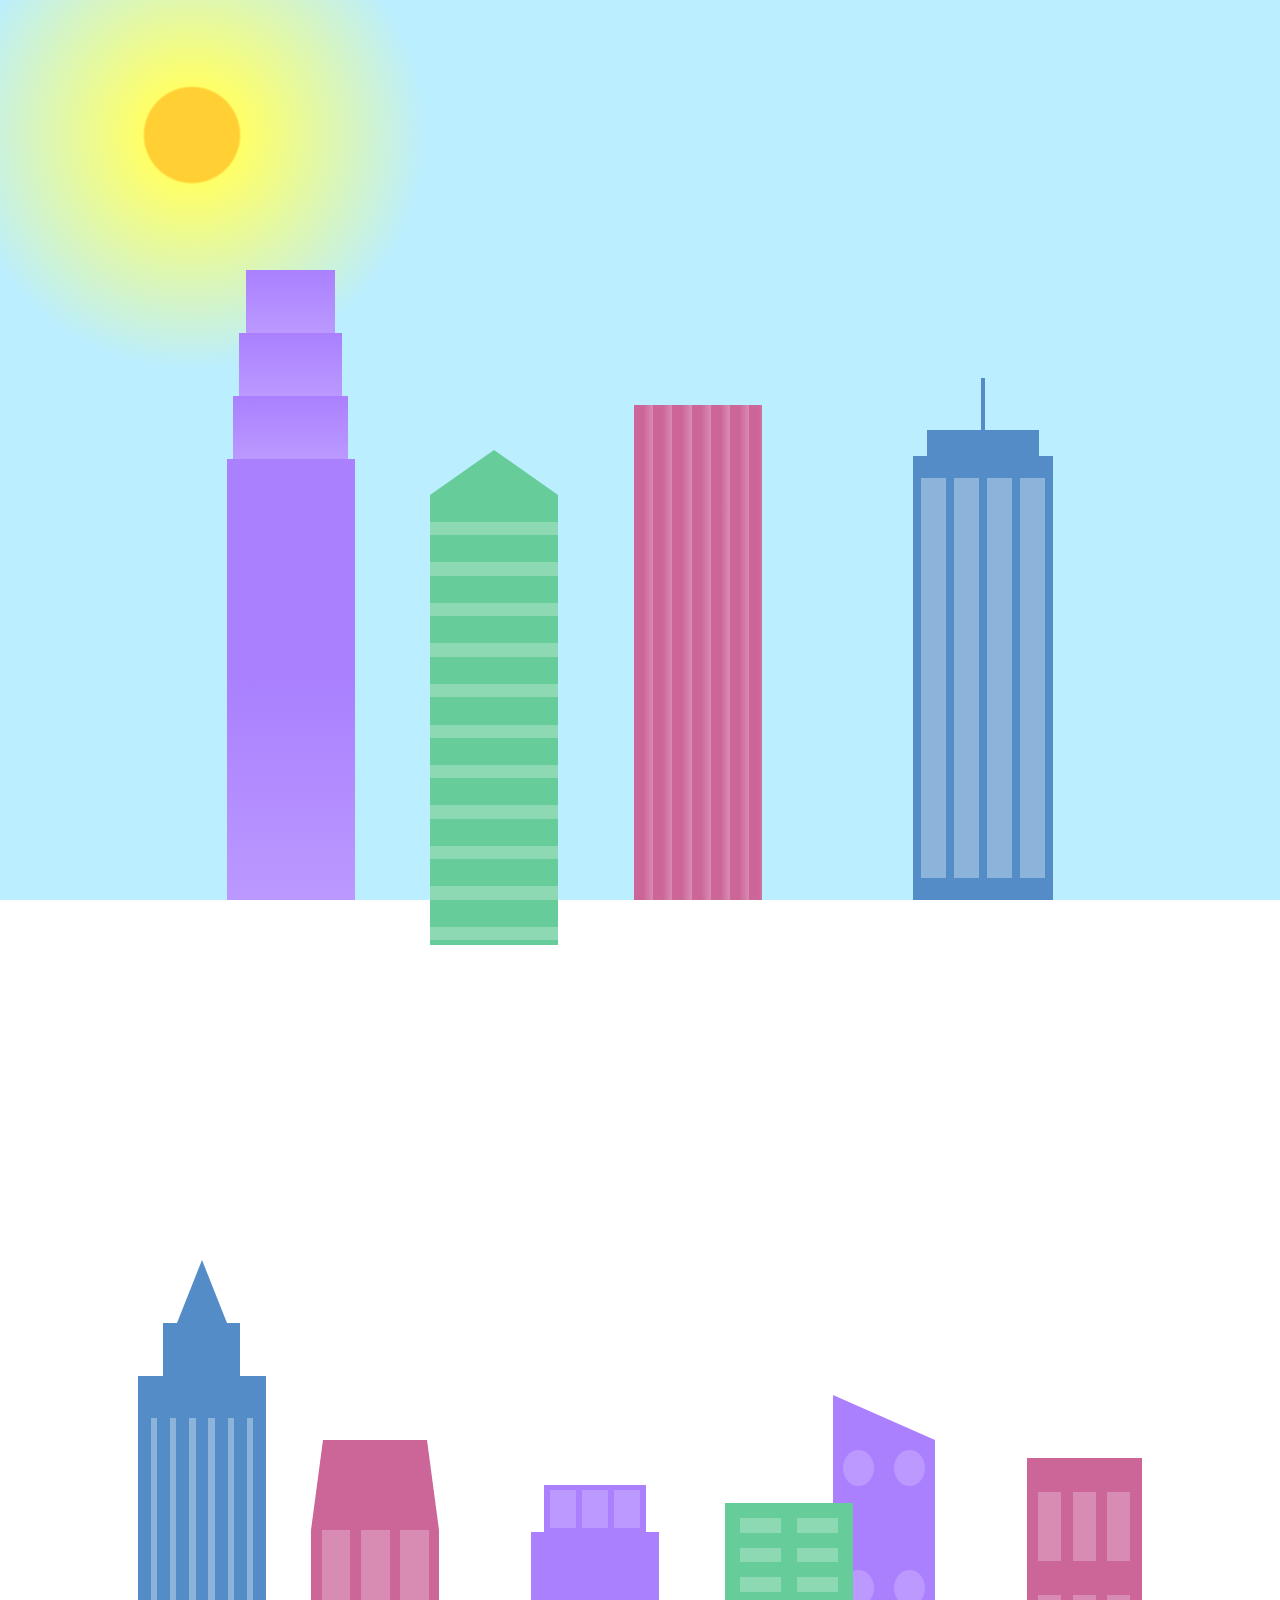
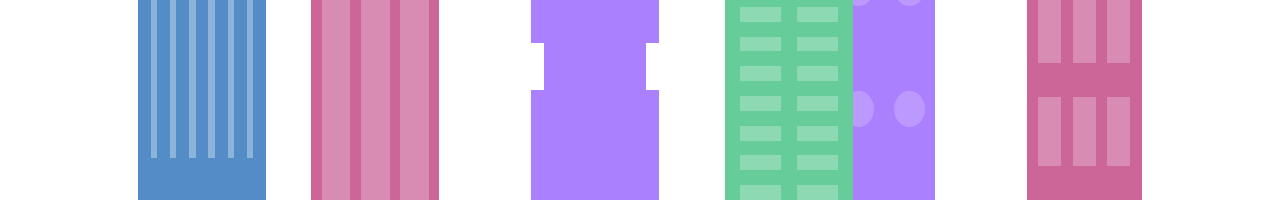
<file: horizonteCiudad/index.html>
<!DOCTYPE html>
<html lang="en">
<head>
    <meta charset="UTF-8">
    <meta name="viewport" content="width=device-width, initial-scale=1.0">
    <title>City Skyline</title>
    <link rel="stylesheet" href="styles.css">
</head>
<body>
    <div class="background-buildings sky">
        <div></div>
        <div></div>
        <div class="bb1 building-wrap">
            <div class="bb1a bb1-window"></div>
            <div class="bb1b bb1-window"></div>
            <div class="bb1c bb1-window"></div>
            <div class="bb1d"></div>
        </div>
        <div class="bb2">
            <div class="bb2a"></div>
            <div class="bb2b"></div>
        </div>
        <div class="bb3"></div>
        <div></div>
        <div class="bb4 building-wrap">
            <div class="bb4a"></div>
            <div class="bb4b"></div>
            <div class="bb4c window-wrap">
                <div class="bb4-window"></div>
                <div class="bb4-window"></div>
                <div class="bb4-window"></div>
                <div class="bb4-window"></div>
            </div>
        </div>
        <div></div>
        <div></div>
    </div>
    <div class="foreground-buildings">
        <div></div>
        <div></div>
        <div class="fb1 building-wrap">
            <div class="fb1a"></div>
            <div class="fb1b"></div>
            <div class="fb1c"></div>
        </div>
        <div class="fb2">
            <div class="fb2a"></div>
            <div class="fb2b window-wrap">
                <div class="fb2-window"></div>
                <div class="fb2-window"></div>
                <div class="fb2-window"></div>
            </div>
        </div>
        <div></div>
        <div class="fb3 building-wrap">
            <div class="fb3a window-wrap">
                <div class="fb3-window"></div>
                <div class="fb3-window"></div>
                <div class="fb3-window"></div>
            </div>
            <div class="fb3b"></div>
            <div class="fb3a"></div>
            <div class="fb3b"></div>
        </div>
        <div class="fb4">
            <div class="fb4a"></div>
            <div class="fb4b">
                <div class="fb4-window"></div>
                <div class="fb4-window"></div>
                <div class="fb4-window"></div>
                <div class="fb4-window"></div>
                <div class="fb4-window"></div>
                <div class="fb4-window"></div>
            </div>
        </div>
        <div class="fb5"></div>
        <div class="fb6"></div>
        <div></div>
        <div></div>
    </div>
</body>
</html>
</file>
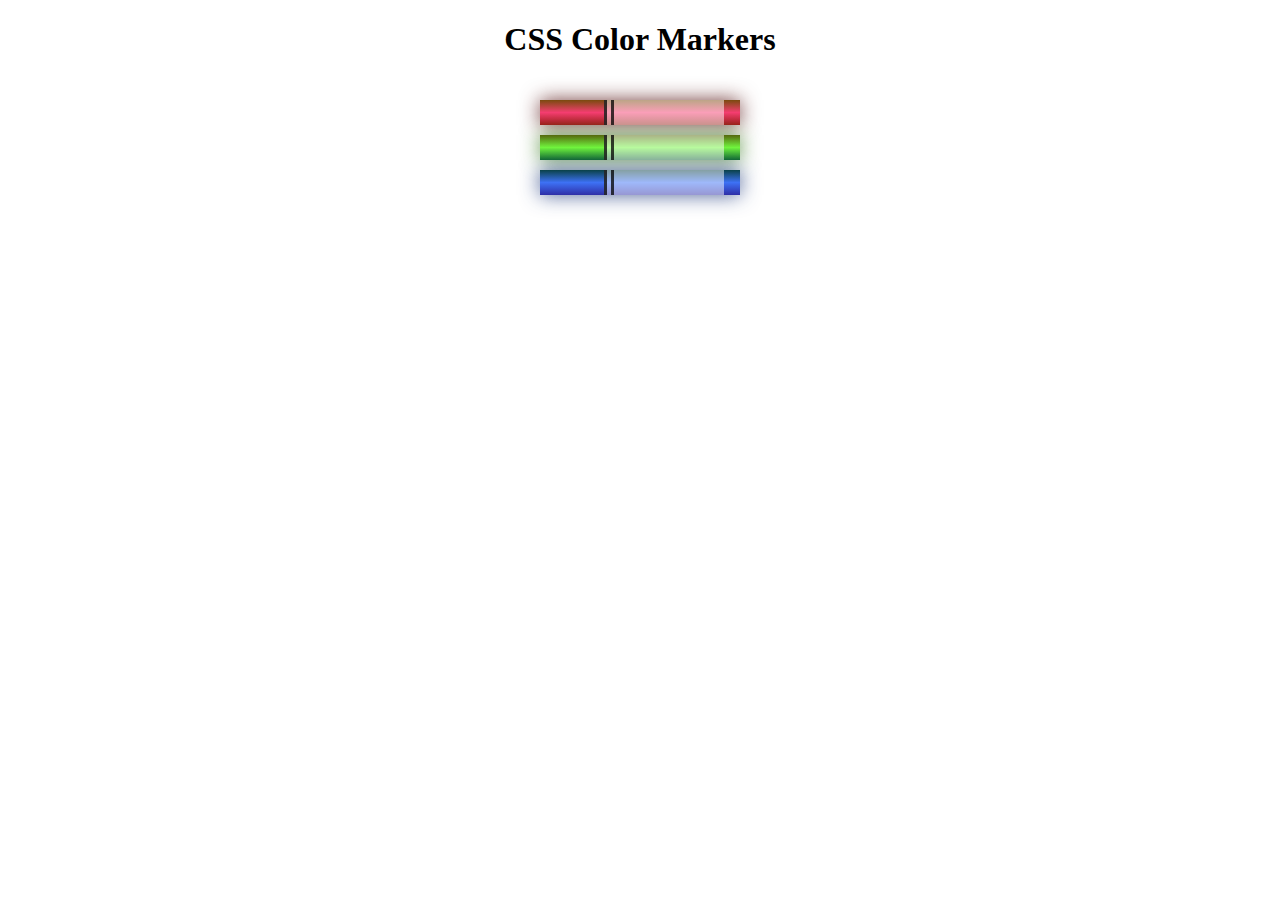
<file: marcodorColores/index.html>
<!DOCTYPE html>
<html lang="en">
<head>
    <meta charset="UTF-8">
    <meta name="viewport" content="width=device-width, initial-scale=1.0">
    <title>Colored Markers</title>
    <link rel="stylesheet" href="styles.css">
</head>
<body>
    <h1>CSS Color Markers</h1>
    <div class="container">
        <div class="marker red">
            <div class="cap"></div>
            <div class="sleeve"></div>
        </div>
        <div class="marker green">
            <div class="cap"></div>
            <div class="sleeve"></div>
        </div>
        <div class="marker blue">
            <div class="cap"></div>
            <div class="sleeve"></div>
        </div>
    </div>
</body>
</html>
</file>
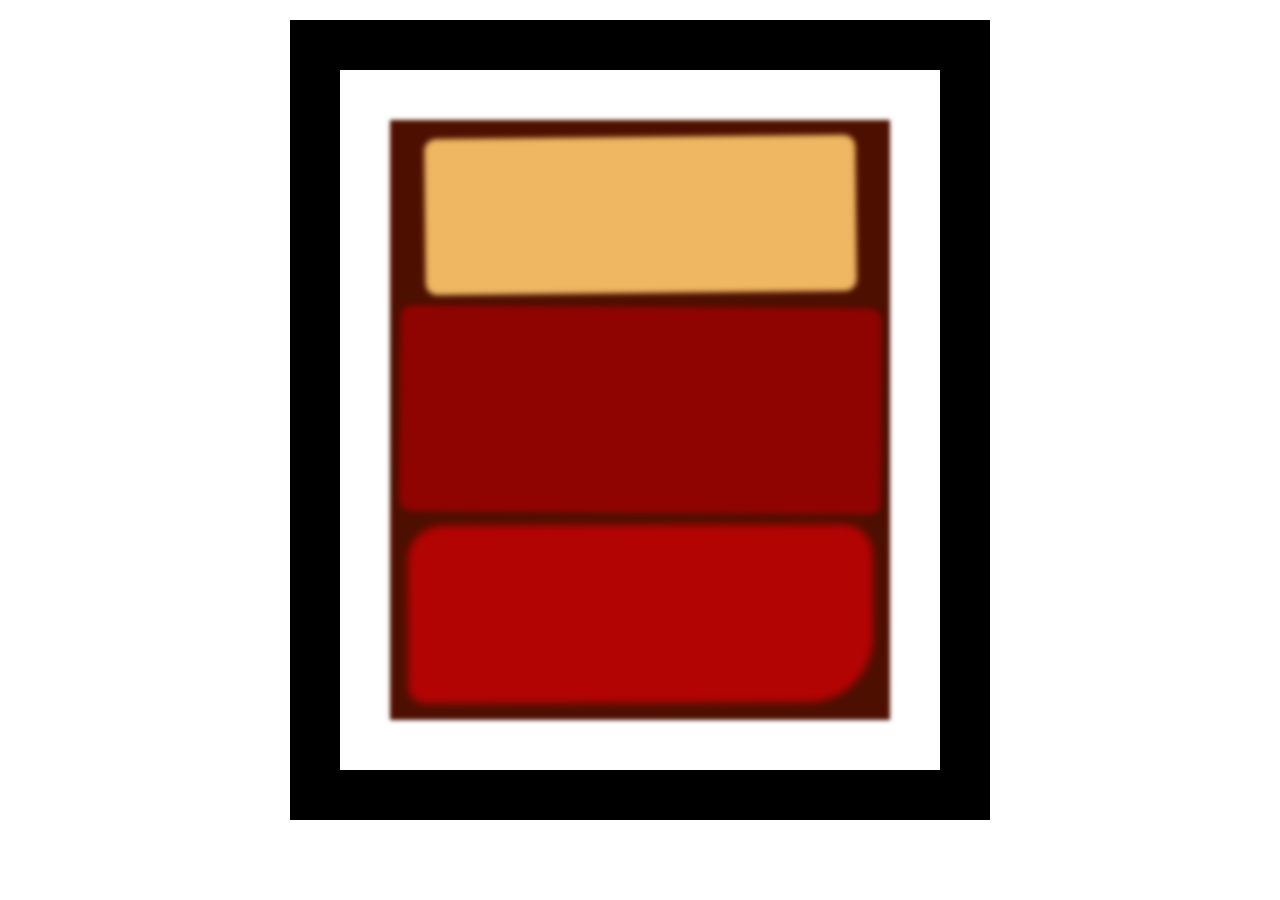
<file: modeloCajasCss/index.html>
<!DOCTYPE html>
<html lang="en">
<head>
    <meta charset="UTF-8">
    <meta name="viewport" content="width=device-width, initial-scale=1.0">
    <title>Rothko Painting</title>
    <link rel="stylesheet" href="styles.css">
</head>
<body>
    <div class="frame">
        <div class="canvas">
            <div class="one"></div>
            <div class="two"></div>
            <div class="three"></div>
        </div>
    </div>
</body>
</html>
</file>
<file: balanceFinanciero/styles.css>
span[class~="sr-only"]{
    border: 0 !important;
    clip: rect(1px, 1px, 1px, 1px) !important;
    clip-path: inset(50%) !important;
    width: 1px !important;
    height: 1px !important;
    overflow: hidden !important;
    white-space: nowrap !important;
    position: absolute !important;
    padding: 0 !important;
    margin: -1px !important;
}

html{
    box-sizing: border-box;
}

body{
    font-family: sans-serif;
    color: #0a0a23;
}

h1{
    max-width: 37.25rem;
    margin: 0 auto;
    padding: 1.5rem 1.25rem;
}

h1 .flex{
    display: flex;
    flex-direction: column-reverse;
    gap: 1rem;
}

h1 .flex span:first-of-type{
    font-size: 0.7em;
}

h1 .flex span:last-of-type{
    font-size: 1.2em;
}

section{
    max-width: 40rem;
    margin: 0 auto;
    border: 2px solid #d0d0d5;
}

#years{
    display: flex;
    justify-content: flex-end;
    position: sticky;
    top: 0;
    color: #fff;
    background-color: #0a0a23;
    margin: 0 -2px;
    padding: 0.5rem calc(1.25rem + 2px) 0.5rem 0;
    z-index: 999;
}

#years span[class]{
    font-weight: bold;
    width: 4.5rem;
    text-align: right;
}

.table-wrap{
    padding: 0 0.75rem 1.5rem 0.75rem;
}

table{
    border-collapse: collapse;
    border: 0;
    width: 100%;
    position: relative;
    margin-top: 3rem;
}

table caption{
    color: #356eaf;
    font-size: 1.3em;
    font-weight: normal;
    position: absolute;
    left: 0.5rem;
    top: -2.25rem;
}

tbody td{
    min-width: 4rem;
    max-width: 4rem;
    width: 100vw;
}

tbody th{
    width: calc(100% - 12rem)
}

tr[class="total"]{
    border-bottom: 4px double #0a0a23;
    font-weight: bold;
}

tr[class="total"] th{
    text-align: left;
    padding: 0.5rem 0 0.25rem 0.5rem;
} 

tr.total td{
    text-align: right;
    padding: 0 0.25rem;
}

tr.total td:nth-of-type(3){
    padding: 0.5rem;
}

tr.total:hover{
    background-color: #99c9ff;
}

td[class="current"]{
    font-style:italic;
}

tr[class="data"]{
    background-image: linear-gradient(to bottom, #dfdfe2 1.845rem, white 1.845rem);
}

tr.data th{
    text-align: left;
    padding-top: 0.3rem;
    padding-left: 0.5rem;
}

tr.data th .description{
    display: block;
    padding: 1rem 0 0.75rem;
    margin-right: -13.5rem;
    font-style: italic;
    font-weight: normal;
}

tr.data td{
    text-align: right;
    vertical-align: top;
    padding: 0.3rem 0.25rem 0;
}

tr.data td:last-of-type{
    padding-right: 0.5rem;
}
</file>
<file: construyendoPinguino/styles.css>
:root{
    --penguin-face: white;
    --penguin-picorna: orange;
    --penguin-skin: gray;
}

body{
    background: linear-gradient(45deg, rgb(118, 201, 255), rgb(247, 255, 222));
    margin: 0;
    padding: 0;
    width: 100%;
    height: 100vh;
    overflow: hidden;
}

.ground{
    width: 100vw;
    height: calc(100vh - 300px);
    background: linear-gradient(90deg, rgb(88, 175, 236), rgb(182, 255, 255));
    z-index: 3;
    position: absolute;
    margin-top: -58;
}

.penguin{
    width: 300px;
    height: 300px;
    margin: auto;
    margin-top: 75px;
    z-index: 4;
    position: relative;
}

.left-mountain{
    width: 300px;
    height: 300px;
    background: linear-gradient(rgb(203, 241, 228), rgb(80, 183, 255));
    position: absolute;
    transform: skew(0deg 44deg);
    z-index: 2;
    margin-top: 100px;
}

.back-mountain{
    width: 300px;
    height: 300px;
    background: linear-gradient(rgb(203, 241, 228), rgb(47, 170, 255));
    position: absolute;
    z-index: 1;
    transform: rotate(45deg);
    left: 110px;
    top: 225px;
}

.sun{
    width: 200px;
    height: 200px;
    background-color: yellow;
    position: absolute;
    border-radius: 50%;
    top: -75px;
    right: -75px;
    transition: ease-in-out;
    transition-duration: 1s;
    transition-delay: 0ms;
}

.penguin *{
    position: absolute;
}

.penguin-head{
    width: 50%;
    height: 45%;
    background: linear-gradient(45deg, var(--penguin-skin), rgb(239, 240, 228));
    border-radius: 70% 70% 65% 65%;
    top: 10%;
    left: 25%;
    z-index: 1;
}

.penguin-body{
    width: 53%;
    height: 45%;
    background: linear-gradient(45deg, rgb(134, 133, 133) 0%, rgb(234, 231, 231) 25%, white 67%);
    border-radius: 80% 80% 100% 100%;
    top: 40%;
    left: 23.5%;
}

.penguin-body::before{
    content: "";
    position: absolute;
    width: 50%;
    height: 45%;
    background-color: var(--penguin-skin);
    top: 10%;
    left: 25%;
    border-radius: 0% 0% 100% 100%;
    opacity: 70%;
}

.face{
    width: 60%;
    height: 70%;
    background-color: var(--penguin-face);
    border-radius: 70% 70% 60% 60%;
    top: 15%;
}

.face.left{
    left: 5%;
}

.face.right{
    right: 5%;
}

.chin{
    width: 90%;
    height: 70%;
    background-color: var(--penguin-face);;
    top: 25%;
    left: 5%;
    border-radius: 70% 70% 100% 100%;
}

.eye{
    width: 15%;
    height: 17%;
    background-color: black;
    top: 45%;
    border-radius: 50%;
}

.eye.left{
    left: 25%;
}

.eye.right{
    right: 25%;
}

.eye-lid{
    width: 150%;
    height: 100%;
    background-color: var(--penguin-face);
    top: 25%;
    left: -23%;
    border-radius: 50%;
}

.blush{
    width: 15%;
    height: 10%;
    background-color: pink;
    top: 65%;
    border-radius: 50%;
}

.blush.left{
    left: 15%;
}

.blush.right{
    right: 15%;
}

.beak{
    height: 10%;
    background-color: var(--penguin-picorna);
    border-radius: 50%;
}

.beak.top{
    width: 20%;
    top: 60%;
    left: 40%;
}

.beak.bottom{
    width: 16%;
    top: 65%;
    left: 42%;
}

.shirt{
    font-size: 25px;
    font-family: Helvetica, sans-serif;
    font-weight: bold;
    top: 165px;
    left: 127.5px;
    z-index: 1;
    color: #6a6969;
}

.shirt div{
    font-weight: normal;
    top: 22.5px;
    left: 12px;
}

.foot{
    width: 15%;
    height: 30%;
    background-color: var(--penguin-picorna);
    top: 85%;
    border-radius: 50%;
    z-index: -1;
}

.foot.left{
    left: 25%;
    transform: rotate(80deg);
}

.foot.right{
    right: 25%;
    transform: rotate(-80deg);
}

.arm{
    width: 30%;
    height: 60%;
    background: linear-gradient(90deg, var(--penguin-skin), rgb(209, 210, 199));
    border-radius: 30% 30% 30% 120%;
    z-index: -1;
}

.arm.left{
    top: 35%;
    left: 5%;
    transform-origin: 0% 0%;
    transform: rotate(130deg) scaleX(-1);
    animation-name: wave;
    animation-duration: 3s;
    animation-iteration-count: infinite;
    animation-timing-function: linear;
}

.arm.right{
    top: 0%;
    right: -5%;
    transform: rotate(-45deg);
}

@keyframes wave {
    10%{
        transform: rotate(110deg) scaleX(-1);
    }
    20%{
        transform: rotate(130deg) scaleX(-1);
    }
    30%{
        transform: rotate(110deg) scaleX(-1);
    }
    40%{
        transform: rotate(130deg) scaleX(-1);
    }
}

.penguin:active{
    transform: scale(1.5);
    cursor: not-allowed;
}
</file>
<file: construyendoPinturaPicaso/styles.css>
body{
    background-color: rgb(184, 132, 46);
}

#back-wall{
    background-color: #8B4513;
    width: 100%;
    height: 60%;
    position: absolute;
    top: 0;
    left: 0;
    z-index: -1;
}

#offwhite-character{
    width: 300px;
    height: 550px;
    background-color: ghostwhite;
    position: absolute;
    top: 20%;
    left: 17.5%;
}

#white-hat{
    width: 0;
    height: 0;
    border-style: solid;
    border-width: 0 120px 140px 180px;
    border-top-color: transparent;
    border-right-color: transparent;
    border-left-color: transparent;
    border-bottom-color: ghostwhite;
    position: absolute;
    top: -140px;
    left: 0;
}

#black-mask{
    width: 100%;
    height: 50px;
    background-color: rgb(45, 31, 19);
    position: absolute;
    top: 0;
    left: 0;
    z-index: 1;
}

#gray-instrument{
    width: 15%;
    height: 40%;
    background-color: rgb(167, 162, 117);
    position: absolute;
    top: 50px;
    left: 125px;
    z-index: 1;
}

.black-dot{
    width: 10px;
    height: 10px;
    background-color: rgb(45, 31, 19);
    border-radius: 50%;
    display: block;
    margin: auto;
    margin-top: 65%;
}

#tan-table{
    width: 450px;
    height: 140px;
    background-color: #D2691E;
    position: absolute;
    top: 275px;
    left: 15px;
    z-index: 1;
}

#black-character{
    width: 300px;
    height: 500px;
    background-color: rgb(45, 31, 19);
    position: absolute;
    top: 30%;
    left: 59%;
}

#black-hat{
    width: 0;
    height: 0;
    border-style: solid;
    border-width: 150px 0 0 300px;
    border-top-color: transparent;
    border-right-color: transparent;
    border-left-color: rgb(45, 31, 19);
    border-bottom-color: transparent;
    position: absolute;
    top: -150px;
    left: 0;
}

#gray-mask{
    width: 150px;
    height: 150px;
    background-color: rgb(167, 162, 117);
    position: absolute;
    top: -10px;
    left: 70px;
}

#white-paper{
    width: 400px;
    height: 100px;
    background-color: ghostwhite;
    position: absolute;
    top: 250px;
    left: -150px;
    z-index: 1;
}

.fa-music{
    display: inline-block;
    margin-top: 8%;
    margin-left: 13%;
}

.blue{
    background-color: #1E90FF;
}

#blue-left{
    width: 500px;
    height: 300px;
    position: absolute;
    top: 20%;
    left: 20%;
}

#blue-right{
    width: 400px;
    height: 300px;
    position: absolute;
    top: 50%;
    left: 40%;
}

#orange-character{
    width: 250px;
    height: 550px;
    background-color: rgb(240, 78, 42);
    position: absolute;
    top: 25%;
    left: 40%;
}

#black-round-hat{
    width: 180px;
    height: 150px;
    background-color: rgb(45, 31, 19);
    border-radius: 50%;
    position: absolute;
    top: -100px;
    left: 5px;
    z-index: -1;
}

#eyes-div{
    width: 180px;
    height: 50px;
    position: absolute;
    top: -40px;
    left: 20px;
    z-index: 3;
}

#triangles{
    width: 250px;
    height: 550px;
}

.triangle{
    width: 0;
    height: 0;
    border-style: solid;
    border-width: 42px 45px 45px 0;
    border-top-color: transparent;
    border-right-color: gold;
    border-left-color: transparent;
    border-bottom-color: transparent;
    display: inline-block;
}

#guitar{
    width: 100%;
    height: 100px;
    position: absolute;
    top: 120px;
    left: 0px;
    z-index: 3;
}

.guitar{
    width: 150px;
    height: 120px;
    background-color: goldenrod;
    border-radius: 50%;
}

#guitar-left{
    position: absolute;
    left: 0px;
}

#guitar-right{
    position: absolute;
    left: 100px;
}

.fa-bars{
    display: block;
    margin-top: 30%;
    margin-left: 40%;
}

#guitar-neck{
    width: 200px;
    height: 30px;
    background-color: #D2691E;
    position: absolute;
    top: 45px;
    left: 200px;
    z-index: 3;
}

.eyes{
    width: 35px;
    height: 20px;
    background-color: #8B4513;
    border-radius: 20px 50%;
}

.right{
    position: absolute;
    top: 15px;
    right: 30px;
}

.left{
    position: absolute;
    top: 15px;
    left: 30px;
}

.fas{
    font-size: 30px;
}
</file>
<file: documentacionTecnica/styles.css>
html, body {
    min-width: 290px;
    color: #4d4e53;
    background-color: #ffffff;
    font-family: 'Open Sans', Arial, sans-serif;
    line-height: 1.5;
}

#navbar {
    position: fixed;
    min-width: 290px;
    top: 0px;
    left: 0px;
    width: 300px;
    height: 100%;
    border-right: solid;
    border-color: rgba(0, 22, 22, 0.4);
}

header {
    color: black;
    margin: 10px;
    text-align: center;
    font-size: 1.8em;
    font-weight: thin;
}

#main-doc header {
    text-align: left;
    margin: 0px;
}

#navbar ul {
    height: 88%;
    padding: 0;
    overflow-y: auto;
    overflow-x: hidden;
}

#navbar li {
    color: #4d4e53;
    border-top: 1px solid;
    list-style: none;
    position: relative;
    width: 100%;
}

#navbar a {
    display: block;
    padding: 10px 30px;
    color: #4d4e53;
    text-decoration: none;
    cursor: pointer;
}

#main-doc {
    position: absolute;
    margin-left: 310px;
    padding: 20px;
    margin-bottom: 110px;
}

section article {
    color: #4d4e53;
    margin: 15px;
    font-size: 0.96em;
}

section li {
    margin: 15px 0px 0px 20px;
}

code {
    display: block;
    text-align: left;
    white-space: pre-line;
    position: relative;
    word-break: normal;
    word-wrap: normal;
    line-height: 2;
    background-color: #f7f7f7;
    padding: 15px;
    margin: 10px;
    border-radius: 5px;
}

@media only screen and (max-width: 815px) {
    /* For mobile phones: */
    #navbar ul {
        border: 1px solid;
        height: 207px;
    }

#navbar {
    background-color: white;
    position: absolute;
    top: 0;
    padding: 0;
    margin: 0;
    width: 100%;
    max-height: 275px;
    border: none;
    z-index: 1;
    border-bottom: 2px solid;
}

#main-doc {
    position: relative;
    margin-left: 0px;
    margin-top: 270px;
}
}

@media only screen and (max-width: 400px) {
#main-doc {
    margin-left: -10px;
}

code {
    margin-left: -20px;
    width: 100%;
    padding: 15px;
    padding-left: 10px;
    padding-right: 45px;
    min-width: 233px;
}
}
</file>
<file: etiquetaNutricion/styles.css>
*{
    box-sizing: border-box;
}

html{
    font-size: 16px;
}

body{
    font-family: "Open Sans", sans-serif;
}

.label{
    border: 2px solid black;
    width: 270px;
    margin: 20px auto;
    padding: 0 7px;
}

header h1{
    text-align: center;
    margin: -4px 0;
    letter-spacing: 0.15px;
}

p{
    margin: 0;
    display: flex;
    justify-content: space-between;
}

.divider{
    border-bottom: 1px solid #888989;
    margin: 2px 0;
}

.bold{
    font-weight: 800;
}

.large{
    height: 10px;
}

.large, .medium{
    background-color: black;
    border: 0;
}

.medium{
    height: 5px;
}

.small-text{
    font-size: 0.85rem;
}

.calories-info{
    display: flex;
    justify-content: space-between;
    align-items: flex-end;
}

.calories-info h2{
    margin: 0;
}

.left-container p{
    margin: -5px -2px;
    font-size: 2em;
    font-weight: 700;
}

.calories-info span{
    font-size: 2.4em;
    font-weight: 700;
    margin: -7px -2px;
}

.right{
    justify-content: flex-end;
}

.indent{
    margin-left: 1em;
}

.daily-value p:not(.no-divider){
    border-bottom: 1px solid #888989;
}

.double-indent{
    margin-left: 2em;
}

.note{
    font-size: 0.6rem;
    margin: 5px 0;
    padding: 0 8px;
    text-indent: -8px;
}
</file>
<file: formularioEncuestas/styles.css>
body{
    font-family: 'Poppins', sans-serif;
    font-size: 1rem;
    font-weight: 400;
    line-height: 1.4;
    color: white;
    margin: 0;
    background-image: url(https://cdn.freecodecamp.org/testable-projects-fcc/images/survey-form-background.jpeg);
    background-size: cover;
    background-repeat: no-repeat;
    background-position: center;
}

h1{
    font-weight: 400;
    line-height: 1.2;
}

h1, p{
    margin-top: 0;
    margin-bottom: 0.5rem;
}

label{
    display: flex;
    align-items: center;
    font-size: 1.125rem;
    margin-bottom: 0.5rem;
}

input, button, select, textarea {
    margin: 0;
    font-family: inherit;
    font-size: inherit;
    line-height: inherit;
}

button{
    border: none;
}

div{
    display: block;
}

form{
    background-color: rgba(27, 27, 50, 0.8);
    padding: 2.5rem 0.625rem;
    border-radius: 0.25rem;
}

.form-comp{
    margin: 0 auto 1.25rem auto;
    padding: 0.25rem;
}

.radio, .checkbox {
    display: inline-block;
    margin-right: 0.625rem;
    min-height: 1.25rem;
    min-width: 1.25rem;
}

textarea{
    min-height: 120px;
    width: 100%;
    padding: 0.625rem;
    resize: vertical;
}

.button {
    display: block;
    width: 100%;
    padding: 0.75rem;
    background: var(--color-green);
    color: inherit;
    border-radius: 2px;
    cursor: pointer;
}
</file>
<file: formularioRegistro/styles.css>
body{
    width: 100%;
    height: 100vh;
    margin: 0;
    background-color: #1b1b32;
    color: #f5f6f7;
    font-size: 16px;
    font-family: Tahoma;
}

label{
    display: block;
    margin: 0.5rem 0;
}

h1, p{
    margin: 1em auto;
    text-align: center;
}

form{
    margin: 0 auto;
    width: 60vw;
    max-width: 500px;
    min-width: 300px;
    padding: 2em;
}

fieldset{
    border: none;
    padding: 2rem 0;
    border-bottom: 3px solid #3b3b4f;
}

fieldset:last-of-type{
    border-bottom: none;
}

input, textarea, select{
    width: 100%;
    margin:10px 0 0 0;
    min-height: 2em;
}

.inline{
    width: unset;
    margin: 0 0.5em 0 0;
    vertical-align: middle;
}

input, textarea{
    background-color: #0a0a23;
    border: 1px solid #0a0a23;
    color: #ffffff;
}

input[type="submit"]{
    display: block;
    width: 60%;
    margin: 1em auto;
    height: 2em;
    font-size: 1.1rem;
    background-color: #3b3b4f;
    border-color: white;
    min-width: 1em;
}

input[type="file"]{
    padding: 1px 2px;
}

a{
    color: #dfdfe2;
}
</file>
<file: horizonteCiudad/styles.css>
:root{
    --building-color1: #aa80ff;
    --building-color2: #66cc99;
    --building-color3: #cc6699;
    --building-color4: #538cc6;
    --window-color1: #bb99ff;
    --window-color2: #8cd9b3;
    --window-color3: #d98cb3;
    --window-color4: #8cb3d9;
}

*{
    box-sizing: border-box;
}

body{
    height: 100vh;
    margin: 0;
    overflow: hidden;
}

.background-buildings, .foreground-buildings{
    width: 100%;
    height: 100%;
    display: flex;
    align-items: flex-end;
    justify-content: space-evenly;
}

.building-wrap{
    width: 10%;
    height: 70%;
    display: flex;
    flex-direction: column;
    align-items: center;
}

.window-wrap{
    display: flex;
    align-items: center;
    justify-content: space-evenly;
}

.sky{
    background: radial-gradient(
        circle closest-corner at 15% 15%,
        #ffcf33 0%,
        #ffcf33 20%,
        #ffff66 21%,
        #bbeeff 100%);
}

/*BACKGROUND BUILDINGS - "bb" stands for "background building"*/
.bb1a{
    width: 70%;
}

.bb1-window{
    height: 10%;
    background: linear-gradient(var(--building-color1), var(--window-color1));
}

.bb1b{
    width: 80%;
}

.bb1c{
    width: 90%;
}

.bb1d{
    width: 100%;
    height: 70%;
    background: linear-gradient(var(--building-color1) 50%, var(--window-color1));
}

.bb2{
    width: 10%;
    height: 50%;
}

.bb2a{
    border-bottom: 5vh solid var(--building-color2);
    border-left: 5vw solid transparent;
    border-right: 5vw solid transparent;
}

.bb2b{
    width: 100%;
    height: 100%;
    background: repeating-linear-gradient(
        var(--building-color2) 0%,
        var(--building-color2) 6%,
        var(--window-color2) 6%,
        var(--window-color2) 9%);
}

.bb3{
    width: 10%;
    height: 55%;
    background: repeating-linear-gradient(
        90deg,
        var(--building-color3),
        var(--building-color3),
        var(--window-color3) 15%);
}

.bb4{
    width: 11%;
    height: 58%;
}

.bb4a{
    width: 3%;
    height: 10%;
    background-color: var(--building-color4);
}

.bb4b{
    width: 80%;
    height: 5%;
    background-color: var(--building-color4);
}

.bb4c{
    width: 100%;
    height: 85%;
    background-color: var(--building-color4);
}

.bb4-window{
    width: 18%;
    height: 90%;
    background-color: var(--window-color4);
}

/*FOREGROUND BUILDINGS - "fb" stands for "foreground building"*/
.fb1{
    width: 10%;
    height: 60%;
}

.fb1a{
    border-bottom: 7vh solid var(--building-color4);
    border-left: 2vw solid transparent;
    border-right: 2vw solid transparent;
}

.fb1b{
    width: 60%;
    height: 10%;
    background-color: var(--building-color4);    
}

.fb1c{
    width: 100%;
    height: 80%;
    background: repeating-linear-gradient(
        90deg,
        var(--building-color4),
        var(--building-color4) 10%,
        transparent 10%,
        transparent 15%),

        repeating-linear-gradient(
        var(--building-color4) 0%,
        var(--building-color4) 10%,
        var(--window-color4) 10%,
        var(--window-color4) 90%);
}

.fb2{
    width: 10%;
    height: 40%;
}

.fb2a{
    width: 100%;
    border-bottom: 10vh solid var(--building-color3);
    border-left: 1vw solid transparent;
    border-right: 1vw solid transparent;
}

.fb2b{
    width: 100%;
    height: 75%;
    background-color: var(--building-color3);    
}

.fb2-window{
    width: 22%;
    height: 100%;
    background-color: var(--window-color3);
}

.fb3{
    width: 10%;
    height: 35%;
}

.fb3a{
    width: 80%;
    height: 15%;
    background-color: var(--building-color1);
}

.fb3b{
    width: 100%;
    height: 35%;
    background-color: var(--building-color1);
}

.fb3-window{
    width: 25%;
    height: 80%;
    background-color: var(--window-color1);
}

.fb4{
    width: 8%;
    height: 45%;
    position: relative;
    left: 10%;
}

.fb4a{
    border-top: 5vh solid transparent;
    border-left: 8vw solid var(--building-color1);
}

.fb4b{
    width: 100%;
    height: 89%;
    background-color: var(--building-color1);
    display: flex;
    flex-wrap: wrap;
}

.fb4-window{
    width: 30%;
    height: 10%;
    border-radius: 50%;
    background-color: var(--window-color1);
    margin: 10%;
}

.fb5{
    width: 10%;
    height: 33%;
    position: relative;
    right: 10%;
    background: repeating-linear-gradient(
        var(--building-color2) 0%,
        var(--building-color2) 5%,
        transparent 5%,
        transparent 10%),
        repeating-linear-gradient(
            90deg,
            var(--building-color2) 0%,
            var(--building-color2) 12%,
            var(--window-color2) 12%,
            var(--window-color2) 44%);
}

.fb6{
    width: 9%;
    height: 38%;
    background: repeating-linear-gradient(
        90deg,
        var(--building-color3) 0%,
        var(--building-color3) 10%,
        transparent 10%,
        transparent 30%),
        repeating-linear-gradient(
            var(--building-color3) 0%,
            var(--building-color3) 10%,
            var(--window-color3) 10%,
            var(--window-color3) 30%);
}

@media(max-width: 100px){
    :root{
        --building-color1: #000;
    --building-color2: #000;
    --building-color3: #000;
    --building-color4: #000;
    --window-color1: #777;
    --window-color2: #777;
    --window-color3: #777;
    --window-color4: #777;
    }
    .sky{
        background: radial-gradient(
            circle closest-corner at 15% 15%,
            #ccc 0%,
            #ccc 20%,
            #445 21%,
            #223 100%);
    }
}
</file>
<file: marcodorColores/styles.css>
h1{
    text-align: center;
}

.container{
    background-color: rgb(255, 255, 255);
    padding: 10px 0;
}

.marker{
    height: 25px;
    width: 200px;
    margin: 10px auto;
}

.red{
    background: linear-gradient(rgb(122,74,14), rgb(245,62,113), rgb(162,27,27));
    box-shadow: 0 0 20px 0 rgba(83, 14, 14, 0.8);
}

.green{
    background: linear-gradient(#55680D, #71F53E, #116C31);
    box-shadow: 0 0 20px 0 #3B7E20CC;
}

.blue{
    background: linear-gradient(hsl(186,76%,16%), hsl(223,90%,60%), hsl(240,56%,42%));
    box-shadow: 0 0 20px 0 hsla(223, 59%, 31%, 0.8);
}

.sleeve{
    width: 110px;
    height: 25px;
    background-color: rgba(255, 255, 255, 0.5);
    border-left: 10px double rgba(0, 0, 0, 75%);
}

.cap{
    width: 60px;
    height: 25px;
}

.cap, .sleeve{
    display: inline-block;
}
</file>
<file: modeloCajasCss/styles.css>
.canvas{
    width: 500px;
    height: 600px;
    background-color: #4d0f00;
    overflow: hidden;
    filter: blur(2px);
}

.frame{
    border: 50px solid black;
    width: 500px;
    padding: 50px;
    margin: 20px auto;
}

.one{
    width: 425px;
    height: 150px;
    background-color: #efb762;
    margin: 20px auto;
    box-shadow: 0 0 3px 3px #efb762;
    border-radius: 9px;
    transform: rotate(-0.6deg);
}

.two{
    width: 475px;
    height: 200px;
    background-color: #8f0401;
    margin: 0 auto 20px;
    box-shadow: 0 0 3px 3px #8f0401;
    border-radius: 8px 10px;
    transform: rotate(0.4deg);
}

.one, .two{
    filter: blur(1px);
}

.three{
    width: 91%;
    height: 28%;
    background-color: #b20403;
    margin: auto;
    filter: blur(2px);
    box-shadow: 0 0 5px 5px #b20403;
    border-radius: 30px 25px 60px 12px;
    transform: rotate(-0.2deg);
}
</file>
